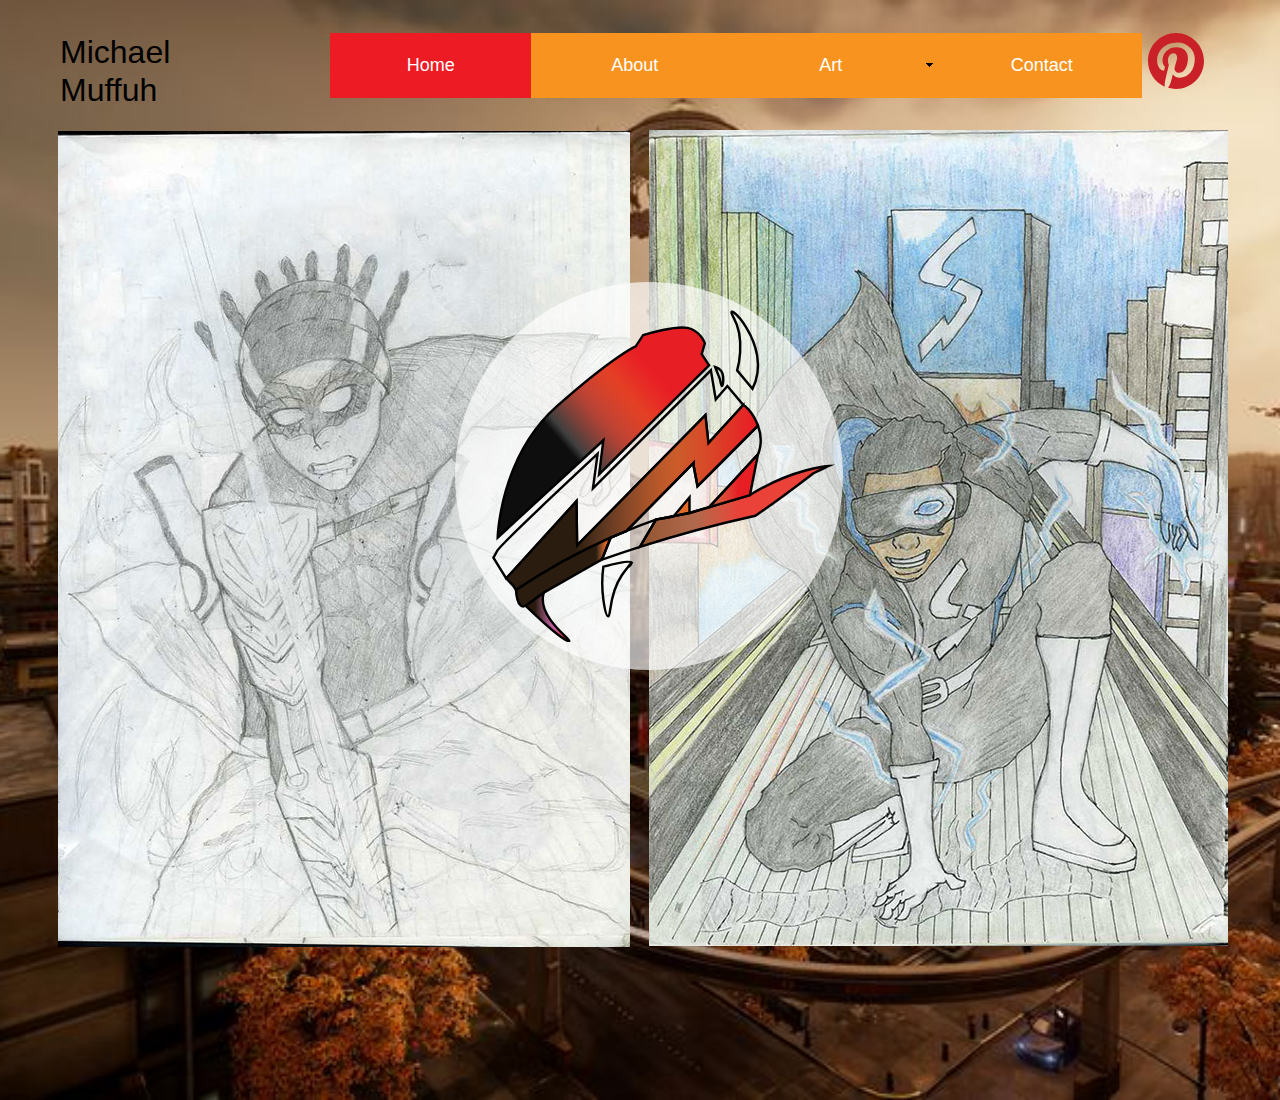
<file: index.html>
<!DOCTYPE html>
<html class="nojs html css_verticalspacer" lang="en-US">
 <head>

  <meta http-equiv="Content-type" content="text/html;charset=UTF-8"/>
  <meta name="generator" content="2018.0.0.379"/>
  <meta name="viewport" content="width=device-width, initial-scale=1.0"/>
  
  <script type="text/javascript">
   // Update the 'nojs'/'js' class on the html node
document.documentElement.className = document.documentElement.className.replace(/\bnojs\b/g, 'js');

// Check that all required assets are uploaded and up-to-date
if(typeof Muse == "undefined") window.Muse = {}; window.Muse.assets = {"required":["museutils.js", "museconfig.js", "jquery.musemenu.js", "jquery.musepolyfill.bgsize.js", "jquery.watch.js", "require.js", "index.css"], "outOfDate":[]};
</script>
  
  <title>Home</title>
  <!-- CSS -->
  <link rel="stylesheet" type="text/css" href="css/site_global.css?crc=444006867"/>
  <link rel="stylesheet" type="text/css" href="css/master_a-master.css?crc=76501399"/>
  <link rel="stylesheet" type="text/css" href="css/index.css?crc=158294309" id="pagesheet"/>
  <!-- Other scripts -->
  <script type="text/javascript">
   var __adobewebfontsappname__ = "muse";
</script>
  <!-- JS includes -->
  <script src="https://webfonts.creativecloud.com/acme:n4:default.js" type="text/javascript"></script>
  <!--[if lt IE 9]>
  <script src="scripts/html5shiv.js?crc=4241844378" type="text/javascript"></script>
  <![endif]-->
   </head>
 <body class="museBGSize">

  <div class="rounded-corners clearfix borderbox" id="page"><!-- column -->
   <div class="clearfix colelem" id="pu205-5"><!-- group -->
    <div class="clearfix grpelem" id="u205-5" data-muse-temp-textContainer-sizePolicy="true" data-muse-temp-textContainer-pinning="true"><!-- content -->
     <p id="u205-3"><span id="u205">Michael Muffuh</span><span id="u205-2"></span></p>
    </div>
    <nav class="MenuBar clearfix grpelem" id="menuu208"><!-- horizontal box -->
     <div class="MenuItemContainer clearfix grpelem" id="u209"><!-- vertical box -->
      <a class="nonblock nontext MenuItem MenuItemWithSubMenu MuseMenuActive borderbox clearfix colelem" id="u212" href="index.html"><!-- horizontal box --><div class="MenuItemLabel NoWrap clearfix grpelem" id="u215-4" data-muse-temp-textContainer-sizePolicy="true" data-muse-temp-textContainer-pinning="true"><!-- content --><p>Home</p></div></a>
     </div>
     <div class="MenuItemContainer clearfix grpelem" id="u216"><!-- vertical box -->
      <a class="nonblock nontext MenuItem MenuItemWithSubMenu borderbox clearfix colelem" id="u217" href="about.html"><!-- horizontal box --><div class="MenuItemLabel NoWrap clearfix grpelem" id="u220-4" data-muse-temp-textContainer-sizePolicy="true" data-muse-temp-textContainer-pinning="true"><!-- content --><p>About</p></div></a>
     </div>
     <div class="MenuItemContainer clearfix grpelem" id="u254"><!-- vertical box -->
      <a class="nonblock nontext MenuItem MenuItemWithSubMenu borderbox clearfix colelem" id="u257" href="art.html"><!-- horizontal box --><div class="MenuItemLabel NoWrap clearfix grpelem" id="u259-4" data-muse-temp-textContainer-sizePolicy="true" data-muse-temp-textContainer-pinning="true"><!-- content --><p>Art</p></div><div class="grpelem" id="u260"><!-- content --></div></a>
      <div class="SubMenu MenuLevel1 clearfix" id="u255"><!-- vertical box -->
       <ul class="SubMenuView clearfix colelem" id="u256"><!-- vertical box -->
        <li class="MenuItemContainer clearfix colelem" id="u974"><!-- horizontal box --><a class="nonblock nontext MenuItem MenuItemWithSubMenu clearfix grpelem" id="u976" href="comic-style-art.html"><!-- horizontal box --><div class="MenuItemLabel NoWrap clearfix grpelem" id="u980-4" data-muse-temp-textContainer-sizePolicy="true" data-muse-temp-textContainer-pinning="true"><!-- content --><div id="u980-3"><p>Comic style art</p></div></div></a></li>
        <li class="MenuItemContainer clearfix colelem" id="u995"><!-- horizontal box --><a class="nonblock nontext MenuItem MenuItemWithSubMenu clearfix grpelem" id="u996" href="manga-skecth.html"><!-- horizontal box --><div class="MenuItemLabel NoWrap clearfix grpelem" id="u999-4" data-muse-temp-textContainer-sizePolicy="true" data-muse-temp-textContainer-pinning="true"><!-- content --><div id="u999-3"><p>Manga skecth</p></div></div></a></li>
       </ul>
      </div>
     </div>
     <div class="MenuItemContainer clearfix grpelem" id="u275"><!-- vertical box -->
      <a class="nonblock nontext MenuItem MenuItemWithSubMenu borderbox clearfix colelem" id="u276" href="contact.html"><!-- horizontal box --><div class="MenuItemLabel NoWrap clearfix grpelem" id="u277-4" data-muse-temp-textContainer-sizePolicy="true" data-muse-temp-textContainer-pinning="true"><!-- content --><p>Contact</p></div></a>
     </div>
    </nav>
    <a class="nonblock nontext clip_frame grpelem" id="u522" href="https://www.pinterest.com/kevin20603mm/"><!-- svg --><img class="svg" id="u518" src="images/if_pinterest_317731.svg?crc=471950145" alt="" data-mu-svgfallback="images/if_pinterest_317731_poster_.png?crc=4220584823" data-heightwidthratio="1" data-image-width="56" data-image-height="56"/></a>
   </div>
   <div class="clearfix colelem" id="pu318"><!-- group -->
    <a class="nonblock nontext clip_frame grpelem" id="u318" href="manga-skecth.html"><!-- image --><img class="block" id="u318_img" src="images/vega.jpg?crc=428301645" alt="" data-heightwidthratio="1.4265734265734267" data-image-width="572" data-image-height="816"/></a>
    <a class="nonblock nontext clip_frame grpelem" id="u389" href="comic-style-art.html"><!-- image --><img class="block" id="u389_img" src="images/spark.jpg?crc=4117406999" alt="" data-heightwidthratio="1.4093264248704662" data-image-width="579" data-image-height="816"/></a>
    <div class="rgba-background rounded-corners clearfix grpelem" id="u1122"><!-- group -->
     <div class="clip_frame grpelem" id="u1084"><!-- svg -->
      <img class="svg svg_mar" id="u1082" src="images/pasted-svg-140386x135.svg?crc=3940823509" onload="this.style.height=(this.offsetWidth*333/343)+'px'" alt="" data-mu-svgfallback="images/pasted%20svg%20140386x135_poster_.png?crc=249374113" data-heightwidthratio="0.9708454810495627" data-image-width="343" data-image-height="333"/>
     </div>
    </div>
   </div>
   <div class="verticalspacer" data-offset-top="936" data-content-above-spacer="935" data-content-below-spacer="152" data-sizePolicy="fixed" data-pintopage="page_fixedLeft"></div>
  </div>
  <!-- Other scripts -->
  <script type="text/javascript">
   // Decide weather to suppress missing file error or not based on preference setting
var suppressMissingFileError = false
</script>
  <script type="text/javascript">
   window.Muse.assets.check=function(d){if(!window.Muse.assets.checked){window.Muse.assets.checked=!0;var b={},c=function(a,b){if(window.getComputedStyle){var c=window.getComputedStyle(a,null);return c&&c.getPropertyValue(b)||c&&c[b]||""}if(document.documentElement.currentStyle)return(c=a.currentStyle)&&c[b]||a.style&&a.style[b]||"";return""},a=function(a){if(a.match(/^rgb/))return a=a.replace(/\s+/g,"").match(/([\d\,]+)/gi)[0].split(","),(parseInt(a[0])<<16)+(parseInt(a[1])<<8)+parseInt(a[2]);if(a.match(/^\#/))return parseInt(a.substr(1),
16);return 0},g=function(g){for(var f=document.getElementsByTagName("link"),h=0;h<f.length;h++)if("text/css"==f[h].type){var i=(f[h].href||"").match(/\/?css\/([\w\-]+\.css)\?crc=(\d+)/);if(!i||!i[1]||!i[2])break;b[i[1]]=i[2]}f=document.createElement("div");f.className="version";f.style.cssText="display:none; width:1px; height:1px;";document.getElementsByTagName("body")[0].appendChild(f);for(h=0;h<Muse.assets.required.length;){var i=Muse.assets.required[h],l=i.match(/([\w\-\.]+)\.(\w+)$/),k=l&&l[1]?
l[1]:null,l=l&&l[2]?l[2]:null;switch(l.toLowerCase()){case "css":k=k.replace(/\W/gi,"_").replace(/^([^a-z])/gi,"_$1");f.className+=" "+k;k=a(c(f,"color"));l=a(c(f,"backgroundColor"));k!=0||l!=0?(Muse.assets.required.splice(h,1),"undefined"!=typeof b[i]&&(k!=b[i]>>>24||l!=(b[i]&16777215))&&Muse.assets.outOfDate.push(i)):h++;f.className="version";break;case "js":h++;break;default:throw Error("Unsupported file type: "+l);}}d?d().jquery!="1.8.3"&&Muse.assets.outOfDate.push("jquery-1.8.3.min.js"):Muse.assets.required.push("jquery-1.8.3.min.js");
f.parentNode.removeChild(f);if(Muse.assets.outOfDate.length||Muse.assets.required.length)f="Some files on the server may be missing or incorrect. Clear browser cache and try again. If the problem persists please contact website author.",g&&Muse.assets.outOfDate.length&&(f+="\nOut of date: "+Muse.assets.outOfDate.join(",")),g&&Muse.assets.required.length&&(f+="\nMissing: "+Muse.assets.required.join(",")),suppressMissingFileError?(f+="\nUse SuppressMissingFileError key in AppPrefs.xml to show missing file error pop up.",console.log(f)):alert(f)};location&&location.search&&location.search.match&&location.search.match(/muse_debug/gi)?
setTimeout(function(){g(!0)},5E3):g()}};
var muse_init=function(){require.config({baseUrl:""});require(["jquery","museutils","whatinput","jquery.musemenu","jquery.musepolyfill.bgsize","jquery.watch"],function(d){var $ = d;$(document).ready(function(){try{
window.Muse.assets.check($);/* body */
Muse.Utils.transformMarkupToFixBrowserProblemsPreInit();/* body */
Muse.Utils.prepHyperlinks(true);/* body */
Muse.Utils.makeButtonsVisibleAfterSettingMinWidth();/* body */
Muse.Utils.initWidget('.MenuBar', ['#bp_infinity'], function(elem) { return $(elem).museMenu(); });/* unifiedNavBar */
Muse.Utils.fullPage('#page');/* 100% height page */
Muse.Utils.showWidgetsWhenReady();/* body */
Muse.Utils.transformMarkupToFixBrowserProblems();/* body */
}catch(b){if(b&&"function"==typeof b.notify?b.notify():Muse.Assert.fail("Error calling selector function: "+b),false)throw b;}})})};

</script>
  <!-- RequireJS script -->
  <script src="scripts/require.js?crc=4157109226" type="text/javascript" async data-main="scripts/museconfig.js?crc=380897831" onload="if (requirejs) requirejs.onError = function(requireType, requireModule) { if (requireType && requireType.toString && requireType.toString().indexOf && 0 <= requireType.toString().indexOf('#scripterror')) window.Muse.assets.check(); }" onerror="window.Muse.assets.check();"></script>
   </body>
</html>
</file>
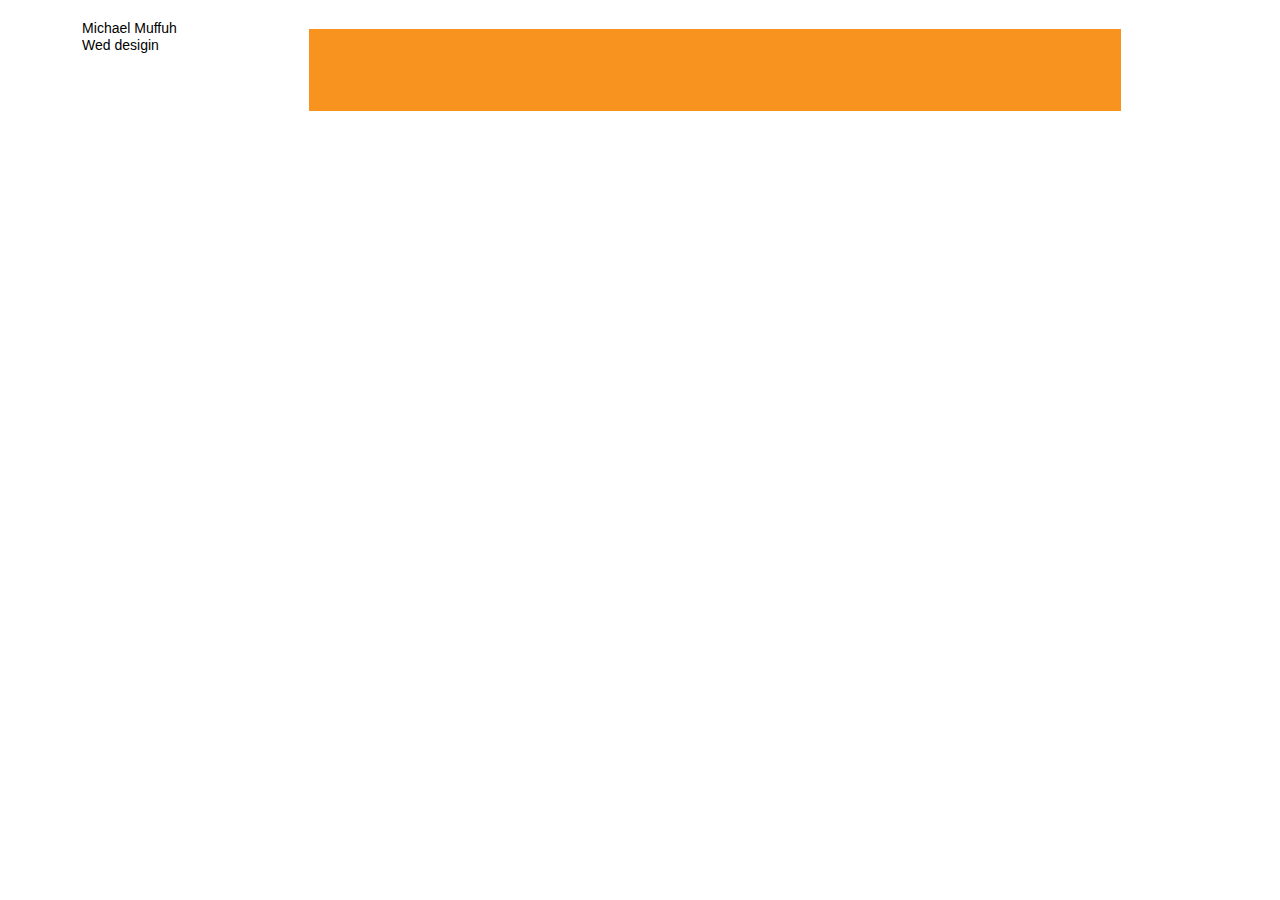
<file: about-hero.html>
<!DOCTYPE html>
<html class="nojs html css_verticalspacer" lang="en-US">
 <head>

  <meta http-equiv="Content-type" content="text/html;charset=UTF-8"/>
  <meta name="generator" content="2018.0.0.379"/>
  <meta name="viewport" content="width=device-width, initial-scale=1.0"/>
  
  <script type="text/javascript">
   // Update the 'nojs'/'js' class on the html node
document.documentElement.className = document.documentElement.className.replace(/\bnojs\b/g, 'js');

// Check that all required assets are uploaded and up-to-date
if(typeof Muse == "undefined") window.Muse = {}; window.Muse.assets = {"required":["museutils.js", "museconfig.js", "jquery.musemenu.js", "jquery.watch.js", "require.js", "about-hero.css"], "outOfDate":[]};
</script>
  
  <title>About hero</title>
  <!-- CSS -->
  <link rel="stylesheet" type="text/css" href="css/site_global.css?crc=444006867"/>
  <link rel="stylesheet" type="text/css" href="css/master_a-master.css?crc=3805272278"/>
  <link rel="stylesheet" type="text/css" href="css/about-hero.css?crc=88547539" id="pagesheet"/>
  <!-- JS includes -->
  <!--[if lt IE 9]>
  <script src="scripts/html5shiv.js?crc=4241844378" type="text/javascript"></script>
  <![endif]-->
   </head>
 <body>

  <div class="clearfix borderbox" id="page"><!-- group -->
   <div class="clearfix grpelem" id="u205-6" data-muse-temp-textContainer-sizePolicy="true" data-muse-temp-textContainer-pinning="true"><!-- content -->
    <p>Michael Muffuh</p>
    <p>Wed desigin</p>
   </div>
   <nav class="MenuBar clearfix grpelem" id="menuu208"><!-- horizontal box -->
    <div class="MenuItemContainer clearfix grpelem" id="u209"><!-- vertical box -->
     <a class="nonblock nontext MenuItem MenuItemWithSubMenu borderbox clearfix colelem" id="u212" href="index.html"><!-- horizontal box --><div class="MenuItemLabel NoWrap grpelem" id="u215"><!-- state-based BG images --><img alt="Home" src="images/blank.gif?crc=4208392903"/><div class="fluid_height_spacer"></div></div></a>
    </div>
    <div class="MenuItemContainer clearfix grpelem" id="u216"><!-- vertical box -->
     <a class="nonblock nontext MenuItem MenuItemWithSubMenu borderbox clearfix colelem" id="u217" href="about.html"><!-- horizontal box --><div class="MenuItemLabel NoWrap grpelem" id="u220"><!-- state-based BG images --><img alt="About" src="images/blank.gif?crc=4208392903"/><div class="fluid_height_spacer"></div></div></a>
    </div>
    <div class="MenuItemContainer clearfix grpelem" id="u254"><!-- vertical box -->
     <a class="nonblock nontext MenuItem MenuItemWithSubMenu borderbox clearfix colelem" id="u257" href="art.html"><!-- horizontal box --><div class="MenuItemLabel NoWrap grpelem" id="u259"><!-- state-based BG images --><img alt="Art" src="images/blank.gif?crc=4208392903"/><div class="fluid_height_spacer"></div></div></a>
    </div>
    <div class="MenuItemContainer clearfix grpelem" id="u275"><!-- vertical box -->
     <a class="nonblock nontext MenuItem MenuItemWithSubMenu borderbox clearfix colelem" id="u276" href="contact.html"><!-- horizontal box --><div class="MenuItemLabel NoWrap grpelem" id="u277"><!-- state-based BG images --><img alt="Contact" src="images/blank.gif?crc=4208392903"/><div class="fluid_height_spacer"></div></div></a>
    </div>
   </nav>
   <div class="verticalspacer" data-offset-top="0" data-content-above-spacer="94" data-content-below-spacer="702" data-sizePolicy="fixed" data-pintopage="page_fixedLeft"></div>
  </div>
  <div class="preload_images">
   <img class="preload" src="images/u215-a.png?crc=479342280" alt=""/>
   <img class="preload" src="images/u220-a.png?crc=519872913" alt=""/>
   <img class="preload" src="images/u259-a.png?crc=210813716" alt=""/>
   <img class="preload" src="images/u277-a.png?crc=3862478882" alt=""/>
  </div>
  <!-- Other scripts -->
  <script type="text/javascript">
   // Decide weather to suppress missing file error or not based on preference setting
var suppressMissingFileError = false
</script>
  <script type="text/javascript">
   window.Muse.assets.check=function(d){if(!window.Muse.assets.checked){window.Muse.assets.checked=!0;var b={},c=function(a,b){if(window.getComputedStyle){var c=window.getComputedStyle(a,null);return c&&c.getPropertyValue(b)||c&&c[b]||""}if(document.documentElement.currentStyle)return(c=a.currentStyle)&&c[b]||a.style&&a.style[b]||"";return""},a=function(a){if(a.match(/^rgb/))return a=a.replace(/\s+/g,"").match(/([\d\,]+)/gi)[0].split(","),(parseInt(a[0])<<16)+(parseInt(a[1])<<8)+parseInt(a[2]);if(a.match(/^\#/))return parseInt(a.substr(1),
16);return 0},g=function(g){for(var f=document.getElementsByTagName("link"),h=0;h<f.length;h++)if("text/css"==f[h].type){var i=(f[h].href||"").match(/\/?css\/([\w\-]+\.css)\?crc=(\d+)/);if(!i||!i[1]||!i[2])break;b[i[1]]=i[2]}f=document.createElement("div");f.className="version";f.style.cssText="display:none; width:1px; height:1px;";document.getElementsByTagName("body")[0].appendChild(f);for(h=0;h<Muse.assets.required.length;){var i=Muse.assets.required[h],l=i.match(/([\w\-\.]+)\.(\w+)$/),k=l&&l[1]?
l[1]:null,l=l&&l[2]?l[2]:null;switch(l.toLowerCase()){case "css":k=k.replace(/\W/gi,"_").replace(/^([^a-z])/gi,"_$1");f.className+=" "+k;k=a(c(f,"color"));l=a(c(f,"backgroundColor"));k!=0||l!=0?(Muse.assets.required.splice(h,1),"undefined"!=typeof b[i]&&(k!=b[i]>>>24||l!=(b[i]&16777215))&&Muse.assets.outOfDate.push(i)):h++;f.className="version";break;case "js":h++;break;default:throw Error("Unsupported file type: "+l);}}d?d().jquery!="1.8.3"&&Muse.assets.outOfDate.push("jquery-1.8.3.min.js"):Muse.assets.required.push("jquery-1.8.3.min.js");
f.parentNode.removeChild(f);if(Muse.assets.outOfDate.length||Muse.assets.required.length)f="Some files on the server may be missing or incorrect. Clear browser cache and try again. If the problem persists please contact website author.",g&&Muse.assets.outOfDate.length&&(f+="\nOut of date: "+Muse.assets.outOfDate.join(",")),g&&Muse.assets.required.length&&(f+="\nMissing: "+Muse.assets.required.join(",")),suppressMissingFileError?(f+="\nUse SuppressMissingFileError key in AppPrefs.xml to show missing file error pop up.",console.log(f)):alert(f)};location&&location.search&&location.search.match&&location.search.match(/muse_debug/gi)?
setTimeout(function(){g(!0)},5E3):g()}};
var muse_init=function(){require.config({baseUrl:""});require(["jquery","museutils","whatinput","jquery.musemenu","jquery.watch"],function(d){var $ = d;$(document).ready(function(){try{
window.Muse.assets.check($);/* body */
Muse.Utils.transformMarkupToFixBrowserProblemsPreInit();/* body */
Muse.Utils.prepHyperlinks(true);/* body */
Muse.Utils.makeButtonsVisibleAfterSettingMinWidth();/* body */
Muse.Utils.initWidget('.MenuBar', ['#bp_infinity'], function(elem) { return $(elem).museMenu(); });/* unifiedNavBar */
Muse.Utils.fullPage('#page');/* 100% height page */
Muse.Utils.showWidgetsWhenReady();/* body */
Muse.Utils.transformMarkupToFixBrowserProblems();/* body */
}catch(b){if(b&&"function"==typeof b.notify?b.notify():Muse.Assert.fail("Error calling selector function: "+b),false)throw b;}})})};

</script>
  <!-- RequireJS script -->
  <script src="scripts/require.js?crc=4157109226" type="text/javascript" async data-main="scripts/museconfig.js?crc=380897831" onload="if (requirejs) requirejs.onError = function(requireType, requireModule) { if (requireType && requireType.toString && requireType.toString().indexOf && 0 <= requireType.toString().indexOf('#scripterror')) window.Muse.assets.check(); }" onerror="window.Muse.assets.check();"></script>
   </body>
</html>
</file>
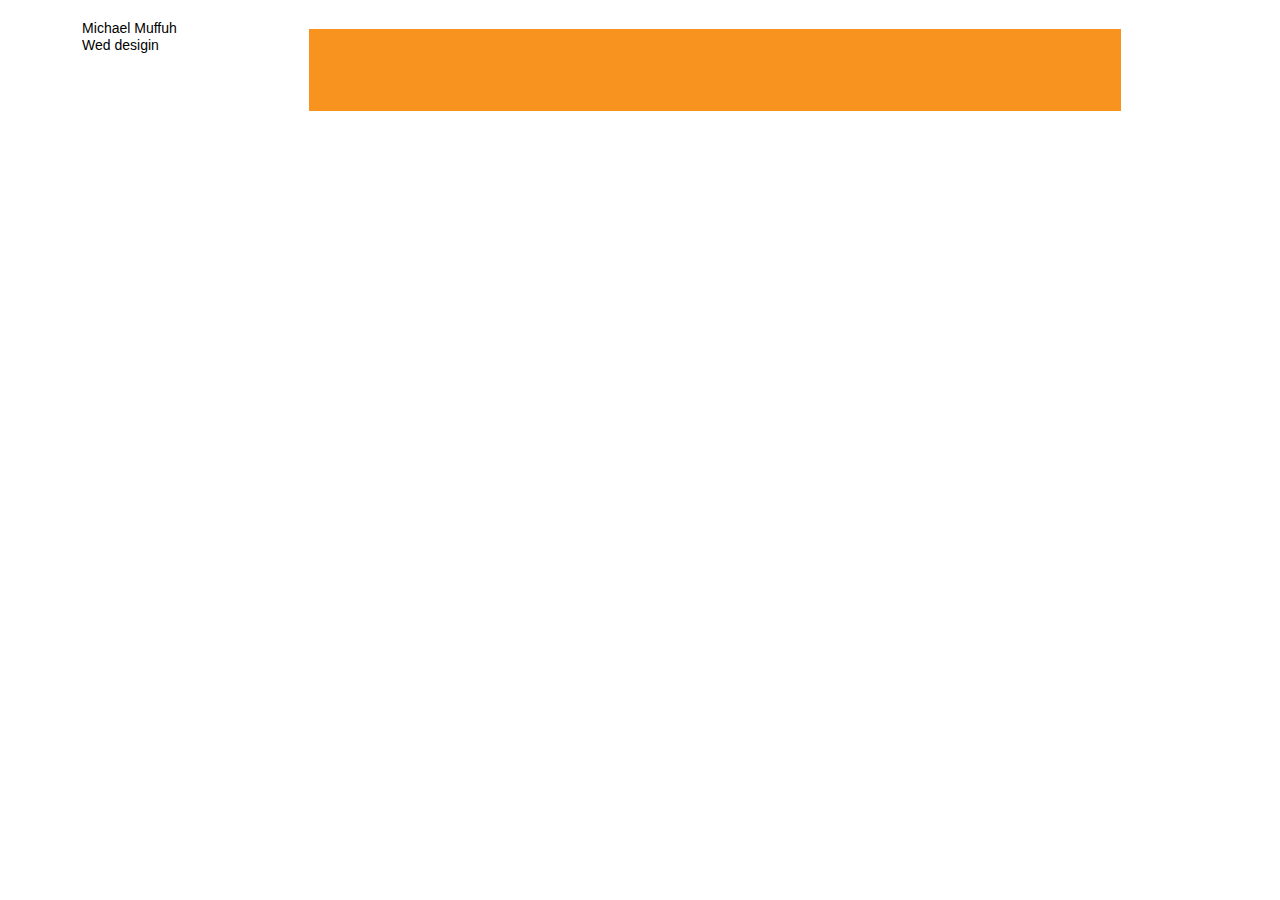
<file: about-villian.html>
<!DOCTYPE html>
<html class="nojs html css_verticalspacer" lang="en-US">
 <head>

  <meta http-equiv="Content-type" content="text/html;charset=UTF-8"/>
  <meta name="generator" content="2018.0.0.379"/>
  <meta name="viewport" content="width=device-width, initial-scale=1.0"/>
  
  <script type="text/javascript">
   // Update the 'nojs'/'js' class on the html node
document.documentElement.className = document.documentElement.className.replace(/\bnojs\b/g, 'js');

// Check that all required assets are uploaded and up-to-date
if(typeof Muse == "undefined") window.Muse = {}; window.Muse.assets = {"required":["museutils.js", "museconfig.js", "jquery.musemenu.js", "jquery.watch.js", "require.js", "about-villian.css"], "outOfDate":[]};
</script>
  
  <title>About villian</title>
  <!-- CSS -->
  <link rel="stylesheet" type="text/css" href="css/site_global.css?crc=444006867"/>
  <link rel="stylesheet" type="text/css" href="css/master_a-master.css?crc=3805272278"/>
  <link rel="stylesheet" type="text/css" href="css/about-villian.css?crc=88547539" id="pagesheet"/>
  <!-- JS includes -->
  <!--[if lt IE 9]>
  <script src="scripts/html5shiv.js?crc=4241844378" type="text/javascript"></script>
  <![endif]-->
   </head>
 <body>

  <div class="clearfix borderbox" id="page"><!-- group -->
   <div class="clearfix grpelem" id="u205-6" data-muse-temp-textContainer-sizePolicy="true" data-muse-temp-textContainer-pinning="true"><!-- content -->
    <p>Michael Muffuh</p>
    <p>Wed desigin</p>
   </div>
   <nav class="MenuBar clearfix grpelem" id="menuu208"><!-- horizontal box -->
    <div class="MenuItemContainer clearfix grpelem" id="u209"><!-- vertical box -->
     <a class="nonblock nontext MenuItem MenuItemWithSubMenu borderbox clearfix colelem" id="u212" href="index.html"><!-- horizontal box --><div class="MenuItemLabel NoWrap grpelem" id="u215"><!-- state-based BG images --><img alt="Home" src="images/blank.gif?crc=4208392903"/><div class="fluid_height_spacer"></div></div></a>
    </div>
    <div class="MenuItemContainer clearfix grpelem" id="u216"><!-- vertical box -->
     <a class="nonblock nontext MenuItem MenuItemWithSubMenu borderbox clearfix colelem" id="u217" href="about.html"><!-- horizontal box --><div class="MenuItemLabel NoWrap grpelem" id="u220"><!-- state-based BG images --><img alt="About" src="images/blank.gif?crc=4208392903"/><div class="fluid_height_spacer"></div></div></a>
    </div>
    <div class="MenuItemContainer clearfix grpelem" id="u254"><!-- vertical box -->
     <a class="nonblock nontext MenuItem MenuItemWithSubMenu borderbox clearfix colelem" id="u257" href="art.html"><!-- horizontal box --><div class="MenuItemLabel NoWrap grpelem" id="u259"><!-- state-based BG images --><img alt="Art" src="images/blank.gif?crc=4208392903"/><div class="fluid_height_spacer"></div></div></a>
    </div>
    <div class="MenuItemContainer clearfix grpelem" id="u275"><!-- vertical box -->
     <a class="nonblock nontext MenuItem MenuItemWithSubMenu borderbox clearfix colelem" id="u276" href="contact.html"><!-- horizontal box --><div class="MenuItemLabel NoWrap grpelem" id="u277"><!-- state-based BG images --><img alt="Contact" src="images/blank.gif?crc=4208392903"/><div class="fluid_height_spacer"></div></div></a>
    </div>
   </nav>
   <div class="verticalspacer" data-offset-top="0" data-content-above-spacer="94" data-content-below-spacer="702" data-sizePolicy="fixed" data-pintopage="page_fixedLeft"></div>
  </div>
  <div class="preload_images">
   <img class="preload" src="images/u215-a.png?crc=479342280" alt=""/>
   <img class="preload" src="images/u220-a.png?crc=519872913" alt=""/>
   <img class="preload" src="images/u259-a.png?crc=210813716" alt=""/>
   <img class="preload" src="images/u277-a.png?crc=3862478882" alt=""/>
  </div>
  <!-- Other scripts -->
  <script type="text/javascript">
   // Decide weather to suppress missing file error or not based on preference setting
var suppressMissingFileError = false
</script>
  <script type="text/javascript">
   window.Muse.assets.check=function(d){if(!window.Muse.assets.checked){window.Muse.assets.checked=!0;var b={},c=function(a,b){if(window.getComputedStyle){var c=window.getComputedStyle(a,null);return c&&c.getPropertyValue(b)||c&&c[b]||""}if(document.documentElement.currentStyle)return(c=a.currentStyle)&&c[b]||a.style&&a.style[b]||"";return""},a=function(a){if(a.match(/^rgb/))return a=a.replace(/\s+/g,"").match(/([\d\,]+)/gi)[0].split(","),(parseInt(a[0])<<16)+(parseInt(a[1])<<8)+parseInt(a[2]);if(a.match(/^\#/))return parseInt(a.substr(1),
16);return 0},g=function(g){for(var f=document.getElementsByTagName("link"),h=0;h<f.length;h++)if("text/css"==f[h].type){var i=(f[h].href||"").match(/\/?css\/([\w\-]+\.css)\?crc=(\d+)/);if(!i||!i[1]||!i[2])break;b[i[1]]=i[2]}f=document.createElement("div");f.className="version";f.style.cssText="display:none; width:1px; height:1px;";document.getElementsByTagName("body")[0].appendChild(f);for(h=0;h<Muse.assets.required.length;){var i=Muse.assets.required[h],l=i.match(/([\w\-\.]+)\.(\w+)$/),k=l&&l[1]?
l[1]:null,l=l&&l[2]?l[2]:null;switch(l.toLowerCase()){case "css":k=k.replace(/\W/gi,"_").replace(/^([^a-z])/gi,"_$1");f.className+=" "+k;k=a(c(f,"color"));l=a(c(f,"backgroundColor"));k!=0||l!=0?(Muse.assets.required.splice(h,1),"undefined"!=typeof b[i]&&(k!=b[i]>>>24||l!=(b[i]&16777215))&&Muse.assets.outOfDate.push(i)):h++;f.className="version";break;case "js":h++;break;default:throw Error("Unsupported file type: "+l);}}d?d().jquery!="1.8.3"&&Muse.assets.outOfDate.push("jquery-1.8.3.min.js"):Muse.assets.required.push("jquery-1.8.3.min.js");
f.parentNode.removeChild(f);if(Muse.assets.outOfDate.length||Muse.assets.required.length)f="Some files on the server may be missing or incorrect. Clear browser cache and try again. If the problem persists please contact website author.",g&&Muse.assets.outOfDate.length&&(f+="\nOut of date: "+Muse.assets.outOfDate.join(",")),g&&Muse.assets.required.length&&(f+="\nMissing: "+Muse.assets.required.join(",")),suppressMissingFileError?(f+="\nUse SuppressMissingFileError key in AppPrefs.xml to show missing file error pop up.",console.log(f)):alert(f)};location&&location.search&&location.search.match&&location.search.match(/muse_debug/gi)?
setTimeout(function(){g(!0)},5E3):g()}};
var muse_init=function(){require.config({baseUrl:""});require(["jquery","museutils","whatinput","jquery.musemenu","jquery.watch"],function(d){var $ = d;$(document).ready(function(){try{
window.Muse.assets.check($);/* body */
Muse.Utils.transformMarkupToFixBrowserProblemsPreInit();/* body */
Muse.Utils.prepHyperlinks(true);/* body */
Muse.Utils.makeButtonsVisibleAfterSettingMinWidth();/* body */
Muse.Utils.initWidget('.MenuBar', ['#bp_infinity'], function(elem) { return $(elem).museMenu(); });/* unifiedNavBar */
Muse.Utils.fullPage('#page');/* 100% height page */
Muse.Utils.showWidgetsWhenReady();/* body */
Muse.Utils.transformMarkupToFixBrowserProblems();/* body */
}catch(b){if(b&&"function"==typeof b.notify?b.notify():Muse.Assert.fail("Error calling selector function: "+b),false)throw b;}})})};

</script>
  <!-- RequireJS script -->
  <script src="scripts/require.js?crc=4157109226" type="text/javascript" async data-main="scripts/museconfig.js?crc=380897831" onload="if (requirejs) requirejs.onError = function(requireType, requireModule) { if (requireType && requireType.toString && requireType.toString().indexOf && 0 <= requireType.toString().indexOf('#scripterror')) window.Muse.assets.check(); }" onerror="window.Muse.assets.check();"></script>
   </body>
</html>
</file>
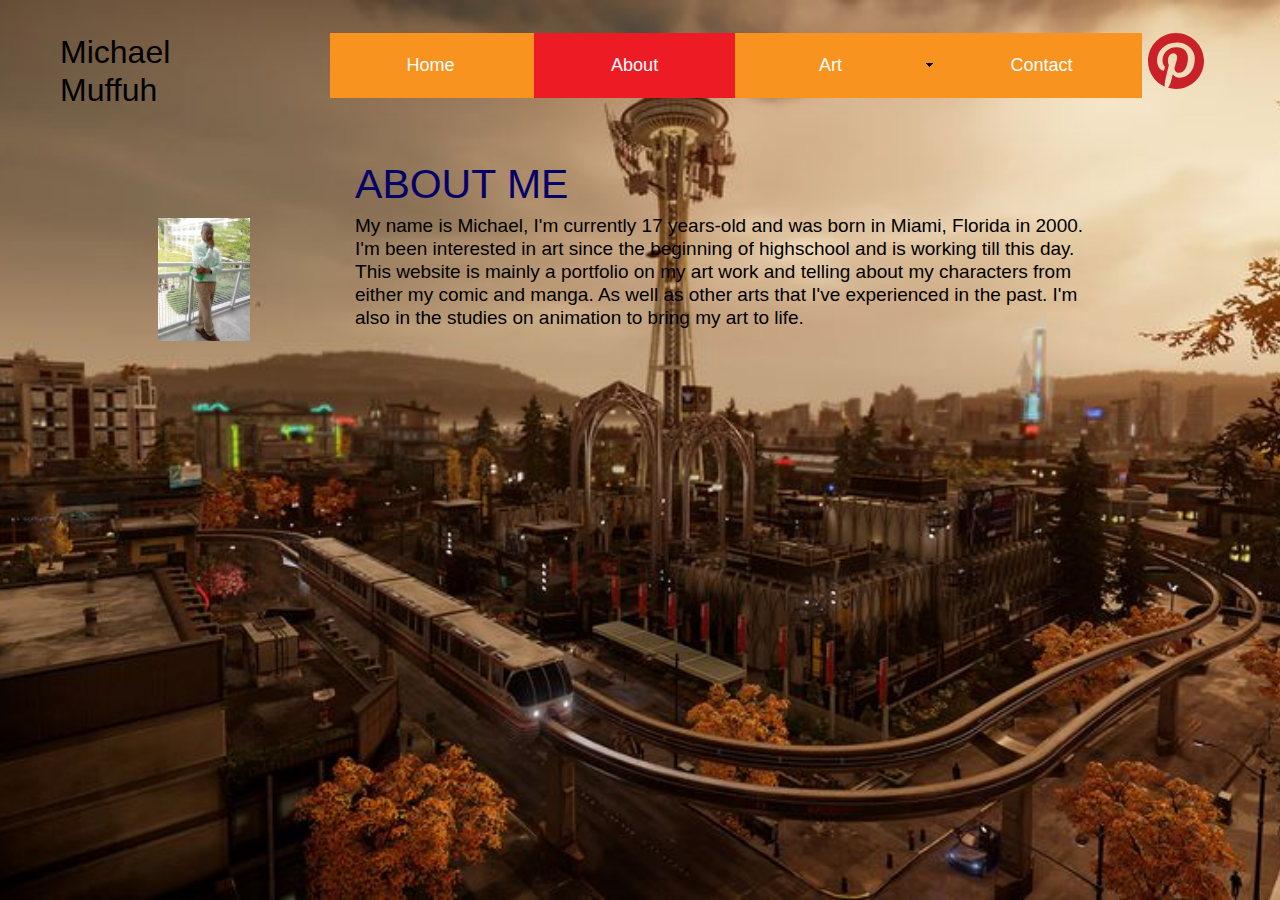
<file: about.html>
<!DOCTYPE html>
<html class="nojs html css_verticalspacer" lang="en-US">
 <head>

  <meta http-equiv="Content-type" content="text/html;charset=UTF-8"/>
  <meta name="generator" content="2018.0.0.379"/>
  <meta name="viewport" content="width=device-width, initial-scale=1.0"/>
  
  <script type="text/javascript">
   // Update the 'nojs'/'js' class on the html node
document.documentElement.className = document.documentElement.className.replace(/\bnojs\b/g, 'js');

// Check that all required assets are uploaded and up-to-date
if(typeof Muse == "undefined") window.Muse = {}; window.Muse.assets = {"required":["museutils.js", "museconfig.js", "jquery.musemenu.js", "jquery.musepolyfill.bgsize.js", "jquery.watch.js", "require.js", "about.css"], "outOfDate":[]};
</script>
  
  <title>About</title>
  <!-- CSS -->
  <link rel="stylesheet" type="text/css" href="css/site_global.css?crc=444006867"/>
  <link rel="stylesheet" type="text/css" href="css/master_a-master.css?crc=76501399"/>
  <link rel="stylesheet" type="text/css" href="css/about.css?crc=3787569530" id="pagesheet"/>
  <!-- Other scripts -->
  <script type="text/javascript">
   var __adobewebfontsappname__ = "muse";
</script>
  <!-- JS includes -->
  <script src="https://webfonts.creativecloud.com/acme:n4:default.js" type="text/javascript"></script>
  <!--[if lt IE 9]>
  <script src="scripts/html5shiv.js?crc=4241844378" type="text/javascript"></script>
  <![endif]-->
   </head>
 <body class="museBGSize">

  <div class="rounded-corners clearfix borderbox" id="page"><!-- group -->
   <div class="clearfix grpelem" id="pu205-5"><!-- column -->
    <div class="clearfix colelem" id="u205-5" data-muse-temp-textContainer-sizePolicy="true" data-muse-temp-textContainer-pinning="true"><!-- content -->
     <p id="u205-3"><span id="u205">Michael Muffuh</span><span id="u205-2"></span></p>
    </div>
    <div class="clip_frame colelem" id="u2325"><!-- image -->
     <img class="block" id="u2325_img" src="images/20180424_142520.jpg?crc=3821094670" alt="" data-heightwidthratio="1.3369565217391304" data-image-width="92" data-image-height="123"/>
    </div>
   </div>
   <div class="clearfix grpelem" id="pmenuu208"><!-- column -->
    <nav class="MenuBar clearfix colelem" id="menuu208"><!-- horizontal box -->
     <div class="MenuItemContainer clearfix grpelem" id="u209"><!-- vertical box -->
      <a class="nonblock nontext MenuItem MenuItemWithSubMenu borderbox clearfix colelem" id="u212" href="index.html"><!-- horizontal box --><div class="MenuItemLabel NoWrap clearfix grpelem" id="u215-4" data-muse-temp-textContainer-sizePolicy="true" data-muse-temp-textContainer-pinning="true"><!-- content --><p>Home</p></div></a>
     </div>
     <div class="MenuItemContainer clearfix grpelem" id="u216"><!-- vertical box -->
      <a class="nonblock nontext MenuItem MenuItemWithSubMenu MuseMenuActive borderbox clearfix colelem" id="u217" href="about.html"><!-- horizontal box --><div class="MenuItemLabel NoWrap clearfix grpelem" id="u220-4" data-muse-temp-textContainer-sizePolicy="true" data-muse-temp-textContainer-pinning="true"><!-- content --><p>About</p></div></a>
     </div>
     <div class="MenuItemContainer clearfix grpelem" id="u254"><!-- vertical box -->
      <a class="nonblock nontext MenuItem MenuItemWithSubMenu borderbox clearfix colelem" id="u257" href="art.html"><!-- horizontal box --><div class="MenuItemLabel NoWrap clearfix grpelem" id="u259-4" data-muse-temp-textContainer-sizePolicy="true" data-muse-temp-textContainer-pinning="true"><!-- content --><p>Art</p></div><div class="grpelem" id="u260"><!-- content --></div></a>
      <div class="SubMenu MenuLevel1 clearfix" id="u255"><!-- vertical box -->
       <ul class="SubMenuView clearfix colelem" id="u256"><!-- vertical box -->
        <li class="MenuItemContainer clearfix colelem" id="u974"><!-- horizontal box --><a class="nonblock nontext MenuItem MenuItemWithSubMenu clearfix grpelem" id="u976" href="comic-style-art.html"><!-- horizontal box --><div class="MenuItemLabel NoWrap clearfix grpelem" id="u980-4" data-muse-temp-textContainer-sizePolicy="true" data-muse-temp-textContainer-pinning="true"><!-- content --><div id="u980-3"><p>Comic style art</p></div></div></a></li>
        <li class="MenuItemContainer clearfix colelem" id="u995"><!-- horizontal box --><a class="nonblock nontext MenuItem MenuItemWithSubMenu clearfix grpelem" id="u996" href="manga-skecth.html"><!-- horizontal box --><div class="MenuItemLabel NoWrap clearfix grpelem" id="u999-4" data-muse-temp-textContainer-sizePolicy="true" data-muse-temp-textContainer-pinning="true"><!-- content --><div id="u999-3"><p>Manga skecth</p></div></div></a></li>
       </ul>
      </div>
     </div>
     <div class="MenuItemContainer clearfix grpelem" id="u275"><!-- vertical box -->
      <a class="nonblock nontext MenuItem MenuItemWithSubMenu borderbox clearfix colelem" id="u276" href="contact.html"><!-- horizontal box --><div class="MenuItemLabel NoWrap clearfix grpelem" id="u277-4" data-muse-temp-textContainer-sizePolicy="true" data-muse-temp-textContainer-pinning="true"><!-- content --><p>Contact</p></div></a>
     </div>
    </nav>
    <div class="clearfix colelem" id="u315-4" data-muse-temp-textContainer-sizePolicy="true" data-muse-temp-textContainer-pinning="true"><!-- content -->
     <p>ABOUT ME</p>
    </div>
    <div class="clearfix colelem" id="u529-4" data-muse-temp-textContainer-sizePolicy="true" data-muse-temp-textContainer-pinning="true"><!-- content -->
     <p>My name is Michael, I'm currently 17 years-old and was born in Miami, Florida in 2000. I'm been interested in art since the beginning of highschool and is working till this day.&nbsp;&nbsp;&nbsp; This website is mainly a portfolio on my art work and telling about my characters from either my comic and manga. As well as other arts that I've experienced in the past. I'm also in the studies on animation to bring my art to life.</p>
    </div>
   </div>
   <a class="nonblock nontext clip_frame grpelem" id="u522" href="https://www.pinterest.com/kevin20603mm/"><!-- svg --><img class="svg" id="u518" src="images/if_pinterest_317731.svg?crc=471950145" alt="" data-mu-svgfallback="images/if_pinterest_317731_poster_.png?crc=4220584823" data-heightwidthratio="1" data-image-width="56" data-image-height="56"/></a>
   <div class="verticalspacer" data-offset-top="330" data-content-above-spacer="330" data-content-below-spacer="372" data-sizePolicy="fixed" data-pintopage="page_fixedLeft"></div>
  </div>
  <!-- Other scripts -->
  <script type="text/javascript">
   // Decide weather to suppress missing file error or not based on preference setting
var suppressMissingFileError = false
</script>
  <script type="text/javascript">
   window.Muse.assets.check=function(d){if(!window.Muse.assets.checked){window.Muse.assets.checked=!0;var b={},c=function(a,b){if(window.getComputedStyle){var c=window.getComputedStyle(a,null);return c&&c.getPropertyValue(b)||c&&c[b]||""}if(document.documentElement.currentStyle)return(c=a.currentStyle)&&c[b]||a.style&&a.style[b]||"";return""},a=function(a){if(a.match(/^rgb/))return a=a.replace(/\s+/g,"").match(/([\d\,]+)/gi)[0].split(","),(parseInt(a[0])<<16)+(parseInt(a[1])<<8)+parseInt(a[2]);if(a.match(/^\#/))return parseInt(a.substr(1),
16);return 0},g=function(g){for(var f=document.getElementsByTagName("link"),h=0;h<f.length;h++)if("text/css"==f[h].type){var i=(f[h].href||"").match(/\/?css\/([\w\-]+\.css)\?crc=(\d+)/);if(!i||!i[1]||!i[2])break;b[i[1]]=i[2]}f=document.createElement("div");f.className="version";f.style.cssText="display:none; width:1px; height:1px;";document.getElementsByTagName("body")[0].appendChild(f);for(h=0;h<Muse.assets.required.length;){var i=Muse.assets.required[h],l=i.match(/([\w\-\.]+)\.(\w+)$/),k=l&&l[1]?
l[1]:null,l=l&&l[2]?l[2]:null;switch(l.toLowerCase()){case "css":k=k.replace(/\W/gi,"_").replace(/^([^a-z])/gi,"_$1");f.className+=" "+k;k=a(c(f,"color"));l=a(c(f,"backgroundColor"));k!=0||l!=0?(Muse.assets.required.splice(h,1),"undefined"!=typeof b[i]&&(k!=b[i]>>>24||l!=(b[i]&16777215))&&Muse.assets.outOfDate.push(i)):h++;f.className="version";break;case "js":h++;break;default:throw Error("Unsupported file type: "+l);}}d?d().jquery!="1.8.3"&&Muse.assets.outOfDate.push("jquery-1.8.3.min.js"):Muse.assets.required.push("jquery-1.8.3.min.js");
f.parentNode.removeChild(f);if(Muse.assets.outOfDate.length||Muse.assets.required.length)f="Some files on the server may be missing or incorrect. Clear browser cache and try again. If the problem persists please contact website author.",g&&Muse.assets.outOfDate.length&&(f+="\nOut of date: "+Muse.assets.outOfDate.join(",")),g&&Muse.assets.required.length&&(f+="\nMissing: "+Muse.assets.required.join(",")),suppressMissingFileError?(f+="\nUse SuppressMissingFileError key in AppPrefs.xml to show missing file error pop up.",console.log(f)):alert(f)};location&&location.search&&location.search.match&&location.search.match(/muse_debug/gi)?
setTimeout(function(){g(!0)},5E3):g()}};
var muse_init=function(){require.config({baseUrl:""});require(["jquery","museutils","whatinput","jquery.musemenu","jquery.musepolyfill.bgsize","jquery.watch"],function(d){var $ = d;$(document).ready(function(){try{
window.Muse.assets.check($);/* body */
Muse.Utils.transformMarkupToFixBrowserProblemsPreInit();/* body */
Muse.Utils.prepHyperlinks(true);/* body */
Muse.Utils.makeButtonsVisibleAfterSettingMinWidth();/* body */
Muse.Utils.initWidget('.MenuBar', ['#bp_infinity'], function(elem) { return $(elem).museMenu(); });/* unifiedNavBar */
Muse.Utils.fullPage('#page');/* 100% height page */
Muse.Utils.showWidgetsWhenReady();/* body */
Muse.Utils.transformMarkupToFixBrowserProblems();/* body */
}catch(b){if(b&&"function"==typeof b.notify?b.notify():Muse.Assert.fail("Error calling selector function: "+b),false)throw b;}})})};

</script>
  <!-- RequireJS script -->
  <script src="scripts/require.js?crc=4157109226" type="text/javascript" async data-main="scripts/museconfig.js?crc=380897831" onload="if (requirejs) requirejs.onError = function(requireType, requireModule) { if (requireType && requireType.toString && requireType.toString().indexOf && 0 <= requireType.toString().indexOf('#scripterror')) window.Muse.assets.check(); }" onerror="window.Muse.assets.check();"></script>
   </body>
</html>
</file>
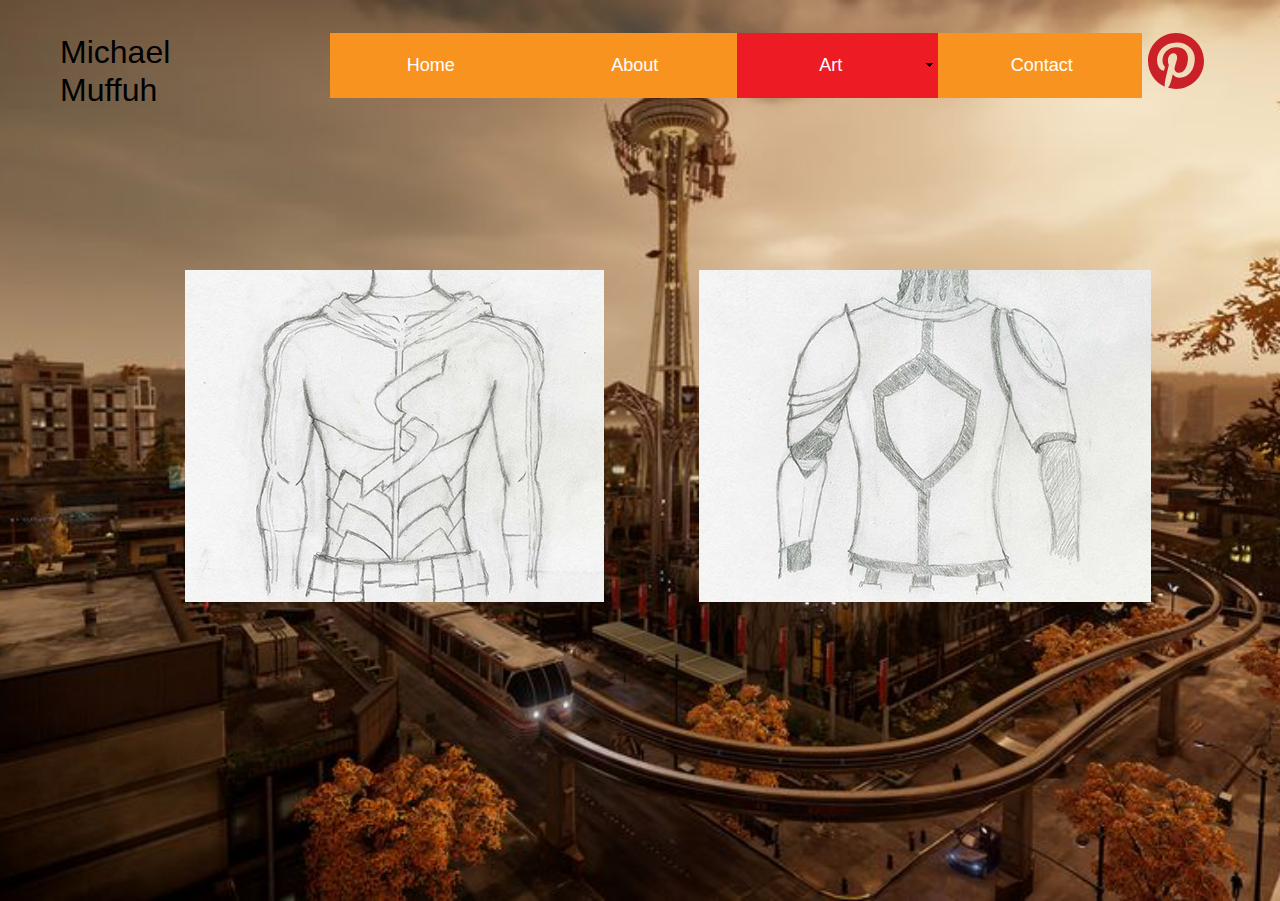
<file: art.html>
<!DOCTYPE html>
<html class="nojs html css_verticalspacer" lang="en-US">
 <head>

  <meta http-equiv="Content-type" content="text/html;charset=UTF-8"/>
  <meta name="generator" content="2018.0.0.379"/>
  <meta name="viewport" content="width=device-width, initial-scale=1.0"/>
  
  <script type="text/javascript">
   // Update the 'nojs'/'js' class on the html node
document.documentElement.className = document.documentElement.className.replace(/\bnojs\b/g, 'js');

// Check that all required assets are uploaded and up-to-date
if(typeof Muse == "undefined") window.Muse = {}; window.Muse.assets = {"required":["museutils.js", "museconfig.js", "jquery.musemenu.js", "jquery.musepolyfill.bgsize.js", "jquery.watch.js", "require.js", "art.css"], "outOfDate":[]};
</script>
  
  <title>Art</title>
  <!-- CSS -->
  <link rel="stylesheet" type="text/css" href="css/site_global.css?crc=444006867"/>
  <link rel="stylesheet" type="text/css" href="css/master_a-master.css?crc=76501399"/>
  <link rel="stylesheet" type="text/css" href="css/art.css?crc=64519480" id="pagesheet"/>
  <!-- Other scripts -->
  <script type="text/javascript">
   var __adobewebfontsappname__ = "muse";
</script>
  <!-- JS includes -->
  <script src="https://webfonts.creativecloud.com/acme:n4:default.js" type="text/javascript"></script>
  <!--[if lt IE 9]>
  <script src="scripts/html5shiv.js?crc=4241844378" type="text/javascript"></script>
  <![endif]-->
   </head>
 <body class="museBGSize">

  <div class="rounded-corners clearfix borderbox" id="page"><!-- column -->
   <div class="clearfix colelem" id="pu205-5"><!-- group -->
    <div class="clearfix grpelem" id="u205-5" data-muse-temp-textContainer-sizePolicy="true" data-muse-temp-textContainer-pinning="true"><!-- content -->
     <p id="u205-3"><span id="u205">Michael Muffuh</span><span id="u205-2"></span></p>
    </div>
    <nav class="MenuBar clearfix grpelem" id="menuu208"><!-- horizontal box -->
     <div class="MenuItemContainer clearfix grpelem" id="u209"><!-- vertical box -->
      <a class="nonblock nontext MenuItem MenuItemWithSubMenu borderbox clearfix colelem" id="u212" href="index.html"><!-- horizontal box --><div class="MenuItemLabel NoWrap clearfix grpelem" id="u215-4" data-muse-temp-textContainer-sizePolicy="true" data-muse-temp-textContainer-pinning="true"><!-- content --><p>Home</p></div></a>
     </div>
     <div class="MenuItemContainer clearfix grpelem" id="u216"><!-- vertical box -->
      <a class="nonblock nontext MenuItem MenuItemWithSubMenu borderbox clearfix colelem" id="u217" href="about.html"><!-- horizontal box --><div class="MenuItemLabel NoWrap clearfix grpelem" id="u220-4" data-muse-temp-textContainer-sizePolicy="true" data-muse-temp-textContainer-pinning="true"><!-- content --><p>About</p></div></a>
     </div>
     <div class="MenuItemContainer clearfix grpelem" id="u254"><!-- vertical box -->
      <a class="nonblock nontext MenuItem MenuItemWithSubMenu MuseMenuActive borderbox clearfix colelem" id="u257" href="art.html"><!-- horizontal box --><div class="MenuItemLabel NoWrap clearfix grpelem" id="u259-4" data-muse-temp-textContainer-sizePolicy="true" data-muse-temp-textContainer-pinning="true"><!-- content --><p>Art</p></div><div class="grpelem" id="u260"><!-- content --></div></a>
      <div class="SubMenu MenuLevel1 clearfix" id="u255"><!-- vertical box -->
       <ul class="SubMenuView clearfix colelem" id="u256"><!-- vertical box -->
        <li class="MenuItemContainer clearfix colelem" id="u974"><!-- horizontal box --><a class="nonblock nontext MenuItem MenuItemWithSubMenu clearfix grpelem" id="u976" href="comic-style-art.html"><!-- horizontal box --><div class="MenuItemLabel NoWrap clearfix grpelem" id="u980-4" data-muse-temp-textContainer-sizePolicy="true" data-muse-temp-textContainer-pinning="true"><!-- content --><div id="u980-3"><p>Comic style art</p></div></div></a></li>
        <li class="MenuItemContainer clearfix colelem" id="u995"><!-- horizontal box --><a class="nonblock nontext MenuItem MenuItemWithSubMenu clearfix grpelem" id="u996" href="manga-skecth.html"><!-- horizontal box --><div class="MenuItemLabel NoWrap clearfix grpelem" id="u999-4" data-muse-temp-textContainer-sizePolicy="true" data-muse-temp-textContainer-pinning="true"><!-- content --><div id="u999-3"><p>Manga skecth</p></div></div></a></li>
       </ul>
      </div>
     </div>
     <div class="MenuItemContainer clearfix grpelem" id="u275"><!-- vertical box -->
      <a class="nonblock nontext MenuItem MenuItemWithSubMenu borderbox clearfix colelem" id="u276" href="contact.html"><!-- horizontal box --><div class="MenuItemLabel NoWrap clearfix grpelem" id="u277-4" data-muse-temp-textContainer-sizePolicy="true" data-muse-temp-textContainer-pinning="true"><!-- content --><p>Contact</p></div></a>
     </div>
    </nav>
    <a class="nonblock nontext clip_frame grpelem" id="u522" href="https://www.pinterest.com/kevin20603mm/"><!-- svg --><img class="svg" id="u518" src="images/if_pinterest_317731.svg?crc=471950145" alt="" data-mu-svgfallback="images/if_pinterest_317731_poster_.png?crc=4220584823" data-heightwidthratio="1" data-image-width="56" data-image-height="56"/></a>
   </div>
   <div class="clearfix colelem" id="pu1737"><!-- group -->
    <a class="nonblock nontext clip_frame grpelem" id="u1737" href="comic-style-art.html"><!-- image --><img class="block" id="u1737_img" src="images/comic%20hero%20link.jpg?crc=4255614608" alt="" data-heightwidthratio="0.7923627684964201" data-image-width="419" data-image-height="332"/></a>
    <a class="nonblock nontext clip_frame grpelem" id="u2250" href="manga-skecth.html"><!-- image --><img class="block" id="u2250_img" src="images/manga%20knight%20link.jpg?crc=31240547" alt="" data-heightwidthratio="0.7345132743362832" data-image-width="452" data-image-height="332"/></a>
   </div>
   <div class="verticalspacer" data-offset-top="592" data-content-above-spacer="591" data-content-below-spacer="152" data-sizePolicy="fixed" data-pintopage="page_fixedLeft"></div>
  </div>
  <!-- Other scripts -->
  <script type="text/javascript">
   // Decide weather to suppress missing file error or not based on preference setting
var suppressMissingFileError = false
</script>
  <script type="text/javascript">
   window.Muse.assets.check=function(d){if(!window.Muse.assets.checked){window.Muse.assets.checked=!0;var b={},c=function(a,b){if(window.getComputedStyle){var c=window.getComputedStyle(a,null);return c&&c.getPropertyValue(b)||c&&c[b]||""}if(document.documentElement.currentStyle)return(c=a.currentStyle)&&c[b]||a.style&&a.style[b]||"";return""},a=function(a){if(a.match(/^rgb/))return a=a.replace(/\s+/g,"").match(/([\d\,]+)/gi)[0].split(","),(parseInt(a[0])<<16)+(parseInt(a[1])<<8)+parseInt(a[2]);if(a.match(/^\#/))return parseInt(a.substr(1),
16);return 0},g=function(g){for(var f=document.getElementsByTagName("link"),h=0;h<f.length;h++)if("text/css"==f[h].type){var i=(f[h].href||"").match(/\/?css\/([\w\-]+\.css)\?crc=(\d+)/);if(!i||!i[1]||!i[2])break;b[i[1]]=i[2]}f=document.createElement("div");f.className="version";f.style.cssText="display:none; width:1px; height:1px;";document.getElementsByTagName("body")[0].appendChild(f);for(h=0;h<Muse.assets.required.length;){var i=Muse.assets.required[h],l=i.match(/([\w\-\.]+)\.(\w+)$/),k=l&&l[1]?
l[1]:null,l=l&&l[2]?l[2]:null;switch(l.toLowerCase()){case "css":k=k.replace(/\W/gi,"_").replace(/^([^a-z])/gi,"_$1");f.className+=" "+k;k=a(c(f,"color"));l=a(c(f,"backgroundColor"));k!=0||l!=0?(Muse.assets.required.splice(h,1),"undefined"!=typeof b[i]&&(k!=b[i]>>>24||l!=(b[i]&16777215))&&Muse.assets.outOfDate.push(i)):h++;f.className="version";break;case "js":h++;break;default:throw Error("Unsupported file type: "+l);}}d?d().jquery!="1.8.3"&&Muse.assets.outOfDate.push("jquery-1.8.3.min.js"):Muse.assets.required.push("jquery-1.8.3.min.js");
f.parentNode.removeChild(f);if(Muse.assets.outOfDate.length||Muse.assets.required.length)f="Some files on the server may be missing or incorrect. Clear browser cache and try again. If the problem persists please contact website author.",g&&Muse.assets.outOfDate.length&&(f+="\nOut of date: "+Muse.assets.outOfDate.join(",")),g&&Muse.assets.required.length&&(f+="\nMissing: "+Muse.assets.required.join(",")),suppressMissingFileError?(f+="\nUse SuppressMissingFileError key in AppPrefs.xml to show missing file error pop up.",console.log(f)):alert(f)};location&&location.search&&location.search.match&&location.search.match(/muse_debug/gi)?
setTimeout(function(){g(!0)},5E3):g()}};
var muse_init=function(){require.config({baseUrl:""});require(["jquery","museutils","whatinput","jquery.musemenu","jquery.musepolyfill.bgsize","jquery.watch"],function(d){var $ = d;$(document).ready(function(){try{
window.Muse.assets.check($);/* body */
Muse.Utils.transformMarkupToFixBrowserProblemsPreInit();/* body */
Muse.Utils.prepHyperlinks(true);/* body */
Muse.Utils.makeButtonsVisibleAfterSettingMinWidth();/* body */
Muse.Utils.initWidget('.MenuBar', ['#bp_infinity'], function(elem) { return $(elem).museMenu(); });/* unifiedNavBar */
Muse.Utils.fullPage('#page');/* 100% height page */
Muse.Utils.showWidgetsWhenReady();/* body */
Muse.Utils.transformMarkupToFixBrowserProblems();/* body */
}catch(b){if(b&&"function"==typeof b.notify?b.notify():Muse.Assert.fail("Error calling selector function: "+b),false)throw b;}})})};

</script>
  <!-- RequireJS script -->
  <script src="scripts/require.js?crc=4157109226" type="text/javascript" async data-main="scripts/museconfig.js?crc=380897831" onload="if (requirejs) requirejs.onError = function(requireType, requireModule) { if (requireType && requireType.toString && requireType.toString().indexOf && 0 <= requireType.toString().indexOf('#scripterror')) window.Muse.assets.check(); }" onerror="window.Muse.assets.check();"></script>
   </body>
</html>
</file>
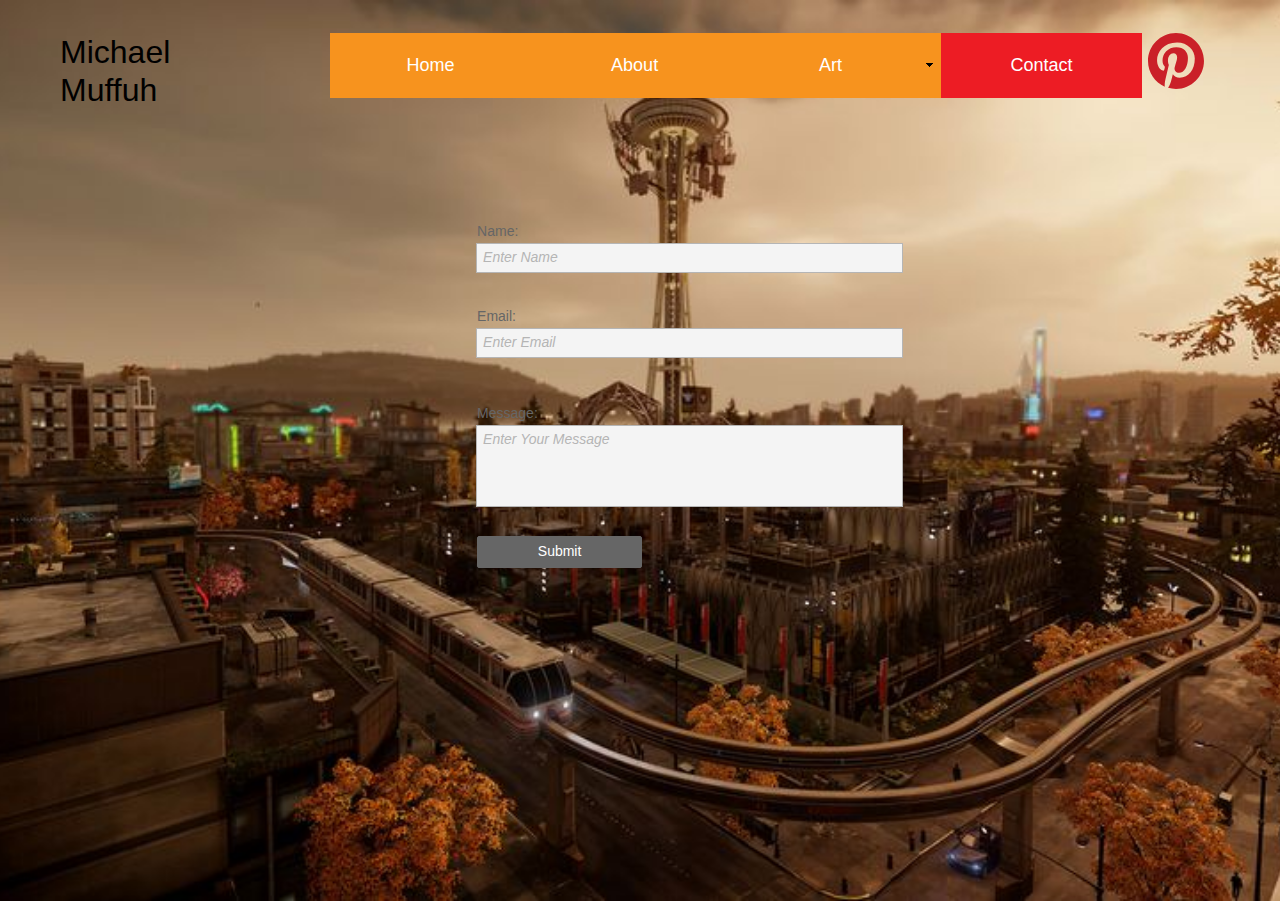
<file: contact.html>
<!DOCTYPE html>
<html class="nojs html css_verticalspacer" lang="en-US">
 <head>

  <meta http-equiv="Content-type" content="text/html;charset=UTF-8"/>
  <meta name="generator" content="2018.0.0.379"/>
  <meta name="viewport" content="width=device-width, initial-scale=1.0"/>
  
  <script type="text/javascript">
   // Update the 'nojs'/'js' class on the html node
document.documentElement.className = document.documentElement.className.replace(/\bnojs\b/g, 'js');

// Check that all required assets are uploaded and up-to-date
if(typeof Muse == "undefined") window.Muse = {}; window.Muse.assets = {"required":["museutils.js", "museconfig.js", "jquery.musemenu.js", "jquery.musepolyfill.bgsize.js", "jquery.watch.js", "require.js", "webpro.js", "contact.css"], "outOfDate":[]};
</script>
  
  <title>Contact</title>
  <!-- CSS -->
  <link rel="stylesheet" type="text/css" href="css/site_global.css?crc=444006867"/>
  <link rel="stylesheet" type="text/css" href="css/master_a-master.css?crc=76501399"/>
  <link rel="stylesheet" type="text/css" href="css/contact.css?crc=215615383" id="pagesheet"/>
  <!-- Other scripts -->
  <script type="text/javascript">
   var __adobewebfontsappname__ = "muse";
</script>
  <!-- JS includes -->
  <script src="https://webfonts.creativecloud.com/acme:n4:default.js" type="text/javascript"></script>
  <!--[if lt IE 9]>
  <script src="scripts/html5shiv.js?crc=4241844378" type="text/javascript"></script>
  <![endif]-->
   </head>
 <body class="museBGSize">

  <div class="rounded-corners clearfix borderbox" id="page"><!-- group -->
   <div class="clearfix grpelem" id="u205-5" data-muse-temp-textContainer-sizePolicy="true" data-muse-temp-textContainer-pinning="true"><!-- content -->
    <p id="u205-3"><span id="u205">Michael Muffuh</span><span id="u205-2"></span></p>
   </div>
   <div class="clearfix grpelem" id="pmenuu208"><!-- column -->
    <nav class="MenuBar clearfix colelem" id="menuu208"><!-- horizontal box -->
     <div class="MenuItemContainer clearfix grpelem" id="u209"><!-- vertical box -->
      <a class="nonblock nontext MenuItem MenuItemWithSubMenu borderbox clearfix colelem" id="u212" href="index.html"><!-- horizontal box --><div class="MenuItemLabel NoWrap clearfix grpelem" id="u215-4" data-muse-temp-textContainer-sizePolicy="true" data-muse-temp-textContainer-pinning="true"><!-- content --><p>Home</p></div></a>
     </div>
     <div class="MenuItemContainer clearfix grpelem" id="u216"><!-- vertical box -->
      <a class="nonblock nontext MenuItem MenuItemWithSubMenu borderbox clearfix colelem" id="u217" href="about.html"><!-- horizontal box --><div class="MenuItemLabel NoWrap clearfix grpelem" id="u220-4" data-muse-temp-textContainer-sizePolicy="true" data-muse-temp-textContainer-pinning="true"><!-- content --><p>About</p></div></a>
     </div>
     <div class="MenuItemContainer clearfix grpelem" id="u254"><!-- vertical box -->
      <a class="nonblock nontext MenuItem MenuItemWithSubMenu borderbox clearfix colelem" id="u257" href="art.html"><!-- horizontal box --><div class="MenuItemLabel NoWrap clearfix grpelem" id="u259-4" data-muse-temp-textContainer-sizePolicy="true" data-muse-temp-textContainer-pinning="true"><!-- content --><p>Art</p></div><div class="grpelem" id="u260"><!-- content --></div></a>
      <div class="SubMenu MenuLevel1 clearfix" id="u255"><!-- vertical box -->
       <ul class="SubMenuView clearfix colelem" id="u256"><!-- vertical box -->
        <li class="MenuItemContainer clearfix colelem" id="u974"><!-- horizontal box --><a class="nonblock nontext MenuItem MenuItemWithSubMenu clearfix grpelem" id="u976" href="comic-style-art.html"><!-- horizontal box --><div class="MenuItemLabel NoWrap clearfix grpelem" id="u980-4" data-muse-temp-textContainer-sizePolicy="true" data-muse-temp-textContainer-pinning="true"><!-- content --><div id="u980-3"><p>Comic style art</p></div></div></a></li>
        <li class="MenuItemContainer clearfix colelem" id="u995"><!-- horizontal box --><a class="nonblock nontext MenuItem MenuItemWithSubMenu clearfix grpelem" id="u996" href="manga-skecth.html"><!-- horizontal box --><div class="MenuItemLabel NoWrap clearfix grpelem" id="u999-4" data-muse-temp-textContainer-sizePolicy="true" data-muse-temp-textContainer-pinning="true"><!-- content --><div id="u999-3"><p>Manga skecth</p></div></div></a></li>
       </ul>
      </div>
     </div>
     <div class="MenuItemContainer clearfix grpelem" id="u275"><!-- vertical box -->
      <a class="nonblock nontext MenuItem MenuItemWithSubMenu MuseMenuActive borderbox clearfix colelem" id="u276" href="contact.html"><!-- horizontal box --><div class="MenuItemLabel NoWrap clearfix grpelem" id="u277-4" data-muse-temp-textContainer-sizePolicy="true" data-muse-temp-textContainer-pinning="true"><!-- content --><p>Contact</p></div></a>
     </div>
    </nav>
    <form class="form-grp clearfix colelem" id="widgetu533" method="post" enctype="multipart/form-data" action="scripts/form-u533.php"><!-- none box -->
     <div class="position_content" id="widgetu533_position_content">
      <div class="fld-grp clearfix colelem" id="widgetu534" data-required="true"><!-- none box -->
       <label class="fld-label actAsDiv clearfix colelem" id="u536-4" data-muse-temp-textContainer-sizePolicy="true" data-muse-temp-textContainer-pinning="true" for="widgetu534_input"><!-- content --><span class="actAsPara">Name:</span></label>
       <span class="fld-input NoWrap actAsDiv clearfix colelem" id="u537-4" data-muse-temp-textContainer-sizePolicy="true" data-muse-temp-textContainer-pinning="true"><!-- content --><div id="u537-3"><input class="wrapped-input" type="text" spellcheck="false" id="widgetu534_input" name="custom_U534" tabindex="1"/><label class="wrapped-input fld-prompt" id="widgetu534_prompt" for="widgetu534_input"><span class="actAsPara">Enter Name</span></label></div></span>
      </div>
      <div class="fld-grp clearfix colelem" id="widgetu538" data-required="true" data-type="email"><!-- none box -->
       <label class="fld-label actAsDiv clearfix colelem" id="u541-4" data-muse-temp-textContainer-sizePolicy="true" data-muse-temp-textContainer-pinning="true" for="widgetu538_input"><!-- content --><span class="actAsPara">Email:</span></label>
       <span class="fld-input NoWrap actAsDiv clearfix colelem" id="u539-4" data-muse-temp-textContainer-sizePolicy="true" data-muse-temp-textContainer-pinning="true"><!-- content --><div id="u539-3"><input class="wrapped-input" type="email" spellcheck="false" id="widgetu538_input" name="Email" tabindex="2"/><label class="wrapped-input fld-prompt" id="widgetu538_prompt" for="widgetu538_input"><span class="actAsPara">Enter Email</span></label></div></span>
      </div>
      <div class="fld-grp clearfix colelem" id="widgetu544" data-required="false"><!-- none box -->
       <label class="fld-label actAsDiv clearfix colelem" id="u545-4" data-muse-temp-textContainer-sizePolicy="true" data-muse-temp-textContainer-pinning="true" for="widgetu544_input"><!-- content --><span class="actAsPara">Message:</span></label>
       <span class="fld-textarea actAsDiv clearfix colelem" id="u546-4" data-muse-temp-textContainer-sizePolicy="true" data-muse-temp-textContainer-pinning="true"><!-- content --><div id="u546-3"><textarea class="wrapped-input" id="widgetu544_input" name="custom_U544" tabindex="3"></textarea><label class="wrapped-input fld-prompt" id="widgetu544_prompt" for="widgetu544_input"><span class="actAsPara">Enter Your Message</span></label></div></span>
      </div>
      <div class="clearfix colelem" id="pu542-4"><!-- group -->
       <div class="clearfix grpelem" id="u542-4" data-muse-temp-textContainer-sizePolicy="true" data-muse-temp-textContainer-pinning="true"><!-- content -->
        <p>Submitting Form...</p>
       </div>
       <div class="clearfix grpelem" id="u548-4" data-muse-temp-textContainer-sizePolicy="true" data-muse-temp-textContainer-pinning="true"><!-- content -->
        <p>The server encountered an error.</p>
       </div>
       <div class="clearfix grpelem" id="u543-4" data-muse-temp-textContainer-sizePolicy="true" data-muse-temp-textContainer-pinning="true"><!-- content -->
        <p>Form received.</p>
       </div>
       <button class="submit-btn NoWrap rounded-corners clearfix grpelem" id="u549-4" data-muse-temp-textContainer-sizePolicy="true" data-muse-temp-textContainer-pinning="true" type="submit" value="Submit" tabindex="4"><!-- content -->
        <div style="margin-top:-12px;height:12px;">
         <p>Submit</p>
        </div>
       </button>
      </div>
     </div>
    </form>
   </div>
   <a class="nonblock nontext clip_frame grpelem" id="u522" href="https://www.pinterest.com/kevin20603mm/"><!-- svg --><img class="svg" id="u518" src="images/if_pinterest_317731.svg?crc=471950145" alt="" data-mu-svgfallback="images/if_pinterest_317731_poster_.png?crc=4220584823" data-heightwidthratio="1" data-image-width="56" data-image-height="56"/></a>
   <div class="verticalspacer" data-offset-top="567" data-content-above-spacer="566" data-content-below-spacer="152" data-sizePolicy="fixed" data-pintopage="page_fixedLeft"></div>
  </div>
  <!-- Other scripts -->
  <script type="text/javascript">
   // Decide weather to suppress missing file error or not based on preference setting
var suppressMissingFileError = false
</script>
  <script type="text/javascript">
   window.Muse.assets.check=function(d){if(!window.Muse.assets.checked){window.Muse.assets.checked=!0;var b={},c=function(a,b){if(window.getComputedStyle){var c=window.getComputedStyle(a,null);return c&&c.getPropertyValue(b)||c&&c[b]||""}if(document.documentElement.currentStyle)return(c=a.currentStyle)&&c[b]||a.style&&a.style[b]||"";return""},a=function(a){if(a.match(/^rgb/))return a=a.replace(/\s+/g,"").match(/([\d\,]+)/gi)[0].split(","),(parseInt(a[0])<<16)+(parseInt(a[1])<<8)+parseInt(a[2]);if(a.match(/^\#/))return parseInt(a.substr(1),
16);return 0},g=function(g){for(var f=document.getElementsByTagName("link"),h=0;h<f.length;h++)if("text/css"==f[h].type){var i=(f[h].href||"").match(/\/?css\/([\w\-]+\.css)\?crc=(\d+)/);if(!i||!i[1]||!i[2])break;b[i[1]]=i[2]}f=document.createElement("div");f.className="version";f.style.cssText="display:none; width:1px; height:1px;";document.getElementsByTagName("body")[0].appendChild(f);for(h=0;h<Muse.assets.required.length;){var i=Muse.assets.required[h],l=i.match(/([\w\-\.]+)\.(\w+)$/),k=l&&l[1]?
l[1]:null,l=l&&l[2]?l[2]:null;switch(l.toLowerCase()){case "css":k=k.replace(/\W/gi,"_").replace(/^([^a-z])/gi,"_$1");f.className+=" "+k;k=a(c(f,"color"));l=a(c(f,"backgroundColor"));k!=0||l!=0?(Muse.assets.required.splice(h,1),"undefined"!=typeof b[i]&&(k!=b[i]>>>24||l!=(b[i]&16777215))&&Muse.assets.outOfDate.push(i)):h++;f.className="version";break;case "js":h++;break;default:throw Error("Unsupported file type: "+l);}}d?d().jquery!="1.8.3"&&Muse.assets.outOfDate.push("jquery-1.8.3.min.js"):Muse.assets.required.push("jquery-1.8.3.min.js");
f.parentNode.removeChild(f);if(Muse.assets.outOfDate.length||Muse.assets.required.length)f="Some files on the server may be missing or incorrect. Clear browser cache and try again. If the problem persists please contact website author.",g&&Muse.assets.outOfDate.length&&(f+="\nOut of date: "+Muse.assets.outOfDate.join(",")),g&&Muse.assets.required.length&&(f+="\nMissing: "+Muse.assets.required.join(",")),suppressMissingFileError?(f+="\nUse SuppressMissingFileError key in AppPrefs.xml to show missing file error pop up.",console.log(f)):alert(f)};location&&location.search&&location.search.match&&location.search.match(/muse_debug/gi)?
setTimeout(function(){g(!0)},5E3):g()}};
var muse_init=function(){require.config({baseUrl:""});require(["jquery","museutils","whatinput","jquery.musemenu","webpro","jquery.musepolyfill.bgsize","jquery.watch"],function(d){var $ = d;$(document).ready(function(){try{
window.Muse.assets.check($);/* body */
Muse.Utils.transformMarkupToFixBrowserProblemsPreInit();/* body */
Muse.Utils.prepHyperlinks(true);/* body */
Muse.Utils.makeButtonsVisibleAfterSettingMinWidth();/* body */
Muse.Utils.initWidget('.MenuBar', ['#bp_infinity'], function(elem) { return $(elem).museMenu(); });/* unifiedNavBar */
Muse.Utils.initWidget('#widgetu533', ['#bp_infinity'], function(elem) { return new WebPro.Widget.Form(elem, {validationEvent:'submit',errorStateSensitivity:'high',fieldWrapperClass:'fld-grp',formSubmittedClass:'frm-sub-st',formErrorClass:'frm-subm-err-st',formDeliveredClass:'frm-subm-ok-st',notEmptyClass:'non-empty-st',focusClass:'focus-st',invalidClass:'fld-err-st',requiredClass:'fld-err-st',ajaxSubmit:true}); });/* #widgetu533 */
Muse.Utils.fullPage('#page');/* 100% height page */
Muse.Utils.showWidgetsWhenReady();/* body */
Muse.Utils.transformMarkupToFixBrowserProblems();/* body */
}catch(b){if(b&&"function"==typeof b.notify?b.notify():Muse.Assert.fail("Error calling selector function: "+b),false)throw b;}})})};

</script>
  <!-- RequireJS script -->
  <script src="scripts/require.js?crc=4157109226" type="text/javascript" async data-main="scripts/museconfig.js?crc=380897831" onload="if (requirejs) requirejs.onError = function(requireType, requireModule) { if (requireType && requireType.toString && requireType.toString().indexOf && 0 <= requireType.toString().indexOf('#scripterror')) window.Muse.assets.check(); }" onerror="window.Muse.assets.check();"></script>
   </body>
</html>
</file>
<file: css/site_global.css>
html{min-height:100%;min-width:100%;-ms-text-size-adjust:none;}body,div,dl,dt,dd,ul,ol,li,nav,h1,h2,h3,h4,h5,h6,pre,code,form,fieldset,legend,input,button,textarea,p,blockquote,th,td,a{margin:0px;padding:0px;border-width:0px;border-style:solid;border-color:transparent;-webkit-transform-origin:left top;-ms-transform-origin:left top;-o-transform-origin:left top;transform-origin:left top;background-repeat:no-repeat;}button.submit-btn{-moz-box-sizing:content-box;-webkit-box-sizing:content-box;box-sizing:content-box;}.transition{-webkit-transition-property:background-image,background-position,background-color,border-color,border-radius,color,font-size,font-style,font-weight,letter-spacing,line-height,text-align,box-shadow,text-shadow,opacity;transition-property:background-image,background-position,background-color,border-color,border-radius,color,font-size,font-style,font-weight,letter-spacing,line-height,text-align,box-shadow,text-shadow,opacity;}.transition *{-webkit-transition:inherit;transition:inherit;}table{border-collapse:collapse;border-spacing:0px;}fieldset,img{border:0px;border-style:solid;-webkit-transform-origin:left top;-ms-transform-origin:left top;-o-transform-origin:left top;transform-origin:left top;}address,caption,cite,code,dfn,em,strong,th,var,optgroup{font-style:inherit;font-weight:inherit;}del,ins{text-decoration:none;}li{list-style:none;}caption,th{text-align:left;}h1,h2,h3,h4,h5,h6{font-size:100%;font-weight:inherit;}input,button,textarea,select,optgroup,option{font-family:inherit;font-size:inherit;font-style:inherit;font-weight:inherit;}.form-grp input,.form-grp textarea{-webkit-appearance:none;-webkit-border-radius:0;}body{font-family:Arial, Helvetica Neue, Helvetica, sans-serif;text-align:left;font-size:14px;line-height:17px;word-wrap:break-word;text-rendering:optimizeLegibility;-moz-font-feature-settings:'liga';-ms-font-feature-settings:'liga';-webkit-font-feature-settings:'liga';font-feature-settings:'liga';}a:link{color:#0000FF;text-decoration:underline;}a:visited{color:#800080;text-decoration:underline;}a:hover{color:#0000FF;text-decoration:underline;}a:active{color:#EE0000;text-decoration:underline;}a.nontext{color:black;text-decoration:none;font-style:normal;font-weight:normal;}.normal_text{color:#000000;direction:ltr;font-family:Arial, Helvetica Neue, Helvetica, sans-serif;font-size:14px;font-style:normal;font-weight:normal;letter-spacing:0px;line-height:17px;text-align:left;text-decoration:none;text-indent:0px;text-transform:none;vertical-align:0px;padding:0px;}.list0 li:before{position:absolute;right:100%;letter-spacing:0px;text-decoration:none;font-weight:normal;font-style:normal;}.rtl-list li:before{right:auto;left:100%;}.nls-None > li:before,.nls-None .list3 > li:before,.nls-None .list6 > li:before{margin-right:6px;content:'•';}.nls-None .list1 > li:before,.nls-None .list4 > li:before,.nls-None .list7 > li:before{margin-right:6px;content:'○';}.nls-None,.nls-None .list1,.nls-None .list2,.nls-None .list3,.nls-None .list4,.nls-None .list5,.nls-None .list6,.nls-None .list7,.nls-None .list8{padding-left:34px;}.nls-None.rtl-list,.nls-None .list1.rtl-list,.nls-None .list2.rtl-list,.nls-None .list3.rtl-list,.nls-None .list4.rtl-list,.nls-None .list5.rtl-list,.nls-None .list6.rtl-list,.nls-None .list7.rtl-list,.nls-None .list8.rtl-list{padding-left:0px;padding-right:34px;}.nls-None .list2 > li:before,.nls-None .list5 > li:before,.nls-None .list8 > li:before{margin-right:6px;content:'-';}.nls-None.rtl-list > li:before,.nls-None .list1.rtl-list > li:before,.nls-None .list2.rtl-list > li:before,.nls-None .list3.rtl-list > li:before,.nls-None .list4.rtl-list > li:before,.nls-None .list5.rtl-list > li:before,.nls-None .list6.rtl-list > li:before,.nls-None .list7.rtl-list > li:before,.nls-None .list8.rtl-list > li:before{margin-right:0px;margin-left:6px;}.TabbedPanelsTab{white-space:nowrap;}.MenuBar .MenuBarView,.MenuBar .SubMenuView{display:block;list-style:none;}.MenuBar .SubMenu{display:none;position:absolute;}.NoWrap{white-space:nowrap;word-wrap:normal;}.rootelem{margin-left:auto;margin-right:auto;}.colelem{display:inline;float:left;clear:both;}.clearfix:after{content:"\0020";visibility:hidden;display:block;height:0px;clear:both;}*:first-child+html .clearfix{zoom:1;}.clip_frame{overflow:hidden;}.popup_anchor{position:relative;width:0px;height:0px;}.allow_click_through *{pointer-events:auto;}.popup_element{z-index:100000;}.svg{display:block;vertical-align:top;}span.wrap{content:'';clear:left;display:block;}span.actAsInlineDiv{display:inline-block;}.position_content,.excludeFromNormalFlow{float:left;}.preload_images{position:absolute;overflow:hidden;left:-9999px;top:-9999px;height:1px;width:1px;}.preload{height:1px;width:1px;}.animateStates{-webkit-transition:0.3s ease-in-out;-moz-transition:0.3s ease-in-out;-o-transition:0.3s ease-in-out;transition:0.3s ease-in-out;}[data-whatinput="mouse"] *:focus,[data-whatinput="touch"] *:focus,input:focus,textarea:focus{outline:none;}textarea{resize:none;overflow:auto;}.allow_click_through,.fld-prompt{pointer-events:none;}.wrapped-input{position:absolute;top:0px;left:0px;background:transparent;border:none;}.submit-btn{z-index:50000;cursor:pointer;}.anchor_item{width:22px;height:18px;}.MenuBar .SubMenuVisible,.MenuBarVertical .SubMenuVisible,.MenuBar .SubMenu .SubMenuVisible,.popup_element.Active,span.actAsPara,.actAsDiv,a.nonblock.nontext,img.block{display:block;}.widget_invisible,.js .invi,.js .mse_pre_init{visibility:hidden;}.ose_ei{visibility:hidden;z-index:0;}.no_vert_scroll{overflow-y:hidden;}.always_vert_scroll{overflow-y:scroll;}.always_horz_scroll{overflow-x:scroll;}.fullscreen{overflow:hidden;left:0px;top:0px;position:fixed;height:100%;width:100%;-moz-box-sizing:border-box;-webkit-box-sizing:border-box;-ms-box-sizing:border-box;box-sizing:border-box;}.fullwidth{position:absolute;}.borderbox{-moz-box-sizing:border-box;-webkit-box-sizing:border-box;-ms-box-sizing:border-box;box-sizing:border-box;}.scroll_wrapper{position:absolute;overflow:auto;left:0px;right:0px;top:0px;bottom:0px;padding-top:0px;padding-bottom:0px;margin-top:0px;margin-bottom:0px;}.browser_width > *{position:absolute;left:0px;right:0px;}.grpelem,.accordion_wrapper{display:inline;float:left;}.fld-checkbox input[type=checkbox],.fld-radiobutton input[type=radio]{position:absolute;overflow:hidden;clip:rect(0px, 0px, 0px, 0px);height:1px;width:1px;margin:-1px;padding:0px;border:0px;}.fld-checkbox input[type=checkbox] + label,.fld-radiobutton input[type=radio] + label{display:inline-block;background-repeat:no-repeat;cursor:pointer;float:left;width:100%;height:100%;}.pointer_cursor,.fld-recaptcha-mode,.fld-recaptcha-refresh,.fld-recaptcha-help{cursor:pointer;}p,h1,h2,h3,h4,h5,h6,ol,ul,span.actAsPara{max-height:1000000px;}.superscript{vertical-align:super;font-size:66%;line-height:0px;}.subscript{vertical-align:sub;font-size:66%;line-height:0px;}.horizontalSlideShow{-ms-touch-action:pan-y;touch-action:pan-y;}.verticalSlideShow{-ms-touch-action:pan-x;touch-action:pan-x;}.colelem100,.verticalspacer{clear:both;}.list0 li,.MenuBar .MenuItemContainer,.SlideShowContentPanel .fullscreen img,.css_verticalspacer .verticalspacer{position:relative;}.popup_element.Inactive,.js .disn,.js .an_invi,.hidden,.breakpoint{display:none;}#muse_css_mq{position:absolute;display:none;background-color:#FFFFFE;}.fluid_height_spacer{width:0.01px;}.muse_check_css{display:none;position:fixed;}@media screen and (-webkit-min-device-pixel-ratio:0){body{text-rendering:auto;}}
</file>
<file: css/master_a-master.css>
#u205-5{background-color:transparent;font-size:20px;line-height:24px;font-family:acme, sans-serif;font-weight:400;}#u205-3{line-height:0px;}#u205{font-size:32px;line-height:38px;}#u205-2{line-height:24px;}#menuu208{border-width:0px;border-color:transparent;background-color:#F7931E;}#u212{background-color:#F7931E;}#u212:hover{background-color:#F15A24;}#u215-4{border-width:0px;border-color:transparent;background-color:transparent;color:#FFFFFF;font-size:18px;text-align:center;line-height:22px;font-family:acme, sans-serif;font-weight:400;}#u217{background-color:#F7931E;}#u217:hover{background-color:#F15A24;}#u220-4{border-width:0px;border-color:transparent;background-color:transparent;color:#FFFFFF;font-size:18px;text-align:center;line-height:22px;font-family:acme, sans-serif;font-weight:400;}#u257{background-color:#F7931E;}#u257:hover{background-color:#F15A24;}#u259-4{border-width:0px;border-color:transparent;background-color:transparent;color:#FFFFFF;font-size:18px;text-align:center;line-height:22px;font-family:acme, sans-serif;font-weight:400;}#u260{opacity:1;-ms-filter:"progid:DXImageTransform.Microsoft.Alpha(Opacity=100)";filter:alpha(opacity=100);background:transparent url("../images/arrowmenudown.png?crc=262559161") no-repeat center center;}#u257:hover #u260{background-repeat:no-repeat;background-position:center center;}#u257.MuseMenuActive #u260{background-repeat:no-repeat;background-position:center center;}#u976{border-style:solid;border-width:1px;border-color:#777777;background-color:#FFFFFF;}#u976:hover{background-color:#AAAAAA;}#u209,#u216,#u254,#u255,#u256,#u974,#u980-4{background-color:transparent;}#u996{border-style:solid;border-width:1px;border-color:#777777;background-color:#FFFFFF;}#u996:hover{background-color:#AAAAAA;}#u976.MuseMenuActive,#u996.MuseMenuActive{background-color:#666666;}#u995,#u999-4{background-color:transparent;}#u980-3,#u999-3{font-size:11px;text-align:center;line-height:13px;}#u276{background-color:#F7931E;}#u276:hover{background-color:#F15A24;}#u212.MuseMenuActive,#u217.MuseMenuActive,#u257.MuseMenuActive,#u276.MuseMenuActive{background-color:#ED1C24;}#u277-4{border-width:0px;border-color:transparent;background-color:transparent;color:#FFFFFF;font-size:18px;text-align:center;line-height:22px;font-family:acme, sans-serif;font-weight:400;}#u212.MuseMenuActive #u215-4 p,#u217.MuseMenuActive #u220-4 p,#u257.MuseMenuActive #u259-4 p,#u276.MuseMenuActive #u277-4 p{font-family:Helvetica, Helvetica Neue, Arial, sans-serif;}.MenuItem{cursor:pointer;}#u275,#u522{background-color:transparent;}#u518{display:block;}
</file>
<file: css/index.css>
.version.index{color:#000009;background-color:#6F6125;}#muse_css_mq{background-color:#FFFFFF;}#page{z-index:1;min-height:564.8940188517533px;background-image:none;border-width:0px;border-color:#000000;background-color:transparent;border-radius:11px;padding-top:33px;padding-bottom:153.10598114824666px;width:100%;max-width:1200px;margin-left:auto;margin-right:auto;}#pu205-5{z-index:2;width:95.34%;margin-left:1.67%;}#u205-5{z-index:2;min-height:45px;position:relative;margin-right:-10000px;width:18.71%;}#menuu208{z-index:7;position:relative;margin-right:-10000px;width:70.98%;left:23.61%;}#u209{min-height:65px;position:relative;margin-right:-10000px;width:24.76%;}#u212{padding-bottom:43px;position:relative;width:100%;}#u212:hover{min-height:0px;width:100%;margin:0px 0px 0px 0%;}#u215-4{min-height:22px;position:relative;margin-right:-10000px;top:21px;width:100%;}#u212:hover #u215-4{padding-top:0px;padding-bottom:0px;min-height:22px;width:100%;margin:0px -10000px 0px 0%;}#u216{min-height:65px;position:relative;margin-right:-10000px;width:24.76%;left:25.13%;}#u217{padding-bottom:43px;position:relative;width:100%;}#u212.MuseMenuActive,#u217:hover{min-height:0px;width:100%;margin:0px 0px 0px 0%;}#u220-4{min-height:22px;position:relative;margin-right:-10000px;top:21px;width:100%;}#u212.MuseMenuActive #u215-4,#u217:hover #u220-4{padding-top:0px;padding-bottom:0px;min-height:22px;width:100%;margin:0px -10000px 0px 0%;}#u254{min-height:65px;position:relative;margin-right:-10000px;width:24.76%;left:50.13%;}#u257{padding-bottom:43px;position:relative;width:100%;}#u217.MuseMenuActive,#u257:hover{min-height:0px;width:100%;margin:0px 0px 0px 0%;}#u259-4{min-height:22px;position:relative;margin-right:-10000px;top:21px;width:93.04%;}#u257:hover #u259-4{padding-top:0px;padding-bottom:0px;min-height:22px;width:93.04%;margin:0px -10000px 0px 0%;}#u257.MuseMenuActive #u259-4{padding-top:0px;padding-bottom:0px;min-height:22px;width:93.04%;margin:0px -10000px 0px 0%;}#u260{z-index:26;height:14px;position:relative;margin-right:-10000px;top:25px;width:6.97%;left:93.04%;}#u257:hover #u260{height:14px;min-height:0px;width:6.97%;margin:0px -10000px 0px 0%;}#u257.MuseMenuActive #u260{height:14px;min-height:0px;width:6.97%;margin:0px -10000px 0px 0%;}#u255{top:65px;width:59.71%;}#u976{padding-bottom:4px;position:relative;margin-right:-10000px;width:98.34%;}#u976:hover{min-height:0px;width:98.34%;margin:0px -10000px 0px 0%;}#u980-4{min-height:13px;padding-top:4px;position:relative;margin-right:-10000px;top:2px;width:96.62%;left:1.7%;}#u976:hover #u980-4{padding-top:4px;padding-bottom:0px;min-height:13px;width:96.62%;margin:0px -10000px 0px 0%;}#u256,#u974,#u995{position:relative;width:100%;}#u996{padding-bottom:4px;position:relative;margin-right:-10000px;width:98.34%;}#u976.MuseMenuActive,#u996:hover{min-height:0px;width:98.34%;margin:0px -10000px 0px 0%;}#u996.MuseMenuActive{min-height:0px;width:98.34%;margin:0px -10000px 0px 0%;}#u999-4{min-height:13px;padding-top:4px;position:relative;margin-right:-10000px;top:2px;width:96.62%;left:1.7%;}#u976.MuseMenuActive #u980-4,#u996:hover #u999-4{padding-top:4px;padding-bottom:0px;min-height:13px;width:96.62%;margin:0px -10000px 0px 0%;}#u996.MuseMenuActive #u999-4{padding-top:4px;padding-bottom:0px;min-height:13px;width:96.62%;margin:0px -10000px 0px 0%;}#u980-3,#u999-3{margin-left:2px;margin-right:2px;}#u275{min-height:65px;position:relative;margin-right:-10000px;width:24.76%;left:75.25%;}#u276{padding-bottom:43px;position:relative;width:100%;}#u257.MuseMenuActive,#u276:hover{min-height:0px;width:100%;margin:0px 0px 0px 0%;}#u276.MuseMenuActive{min-height:0px;width:100%;margin:0px 0px 0px 0%;}#u277-4{min-height:22px;position:relative;margin-right:-10000px;top:21px;width:100%;}#u217.MuseMenuActive #u220-4,#u276:hover #u277-4{padding-top:0px;padding-bottom:0px;min-height:22px;width:100%;margin:0px -10000px 0px 0%;}#u276.MuseMenuActive #u277-4{padding-top:0px;padding-bottom:0px;min-height:22px;width:100%;margin:0px -10000px 0px 0%;}#u522{z-index:47;position:relative;margin-right:-10000px;width:4.9%;left:95.11%;}#u518{z-index:48;width:100%;}#pu318{z-index:49;margin-top:21px;width:97.5%;margin-left:1.5%;}#u318{z-index:49;background-color:transparent;position:relative;margin-right:-10000px;margin-top:1px;width:48.89%;}#u389{z-index:51;background-color:transparent;position:relative;margin-right:-10000px;width:49.49%;left:50.52%;}#u318_img,#u389_img{width:100%;}#u1122{z-index:53;background-color:#FFFFFF;background-color:rgba(255,255,255,0.67);border-radius:50%;padding-bottom:28px;position:relative;margin-right:-10000px;margin-top:152px;width:33.17%;left:33.94%;-pie-background:rgba(255,255,255,0.67);}#u1084{z-index:54;background-color:transparent;position:relative;margin-right:-10000px;margin-top:28px;width:88.41%;left:9.54%;}#u1082{z-index:55;display:block;margin-bottom:-0.2915451895043732%;width:100%;}.css_verticalspacer .verticalspacer{height:calc(100vh - 1087px);}.html{background:#FFFFFF url("../images/infamous_second_son-seattle_beauty_shot_386_13920349631392158287.jpg?crc=4275157795") no-repeat center center scroll;background-size:cover;}body{position:relative;min-width:320px;}
</file>
<file: css/about-hero.css>
.version.about_hero{color:#000005;background-color:#4720D3;}#page{z-index:1;min-height:551px;background-image:none;border-width:0px;border-color:#000000;background-color:transparent;padding-bottom:151px;width:100%;max-width:1200px;margin-left:auto;margin-right:auto;}#u205-6{z-index:2;min-height:40px;position:relative;margin-right:-10000px;margin-top:20px;width:17.84%;left:3.51%;}#menuu208{z-index:8;position:relative;margin-right:-10000px;margin-top:29px;width:67.67%;left:22.42%;}#u209{min-height:65px;position:relative;margin-right:-10000px;width:24.76%;}#u212{padding-bottom:51px;position:relative;width:100%;}#u212:hover{min-height:0px;width:100%;margin:0px 0px 0px 0%;}#u216{min-height:65px;position:relative;margin-right:-10000px;width:24.76%;left:25.13%;}#u217{padding-bottom:51px;position:relative;width:100%;}#u212.MuseMenuActive,#u217:hover{min-height:0px;width:100%;margin:0px 0px 0px 0%;}#u254{min-height:65px;position:relative;margin-right:-10000px;width:24.76%;left:50.13%;}#u257{padding-bottom:51px;position:relative;width:100%;}#u217.MuseMenuActive,#u257:hover{min-height:0px;width:100%;margin:0px 0px 0px 0%;}#u275{min-height:65px;position:relative;margin-right:-10000px;width:24.76%;left:75.25%;}#u276{padding-bottom:51px;position:relative;width:100%;}#u257.MuseMenuActive,#u276:hover{min-height:0px;width:100%;margin:0px 0px 0px 0%;}#u276.MuseMenuActive{min-height:0px;width:100%;margin:0px 0px 0px 0%;}#u215,#u220,#u259,#u277{position:relative;margin-right:-10000px;top:25px;width:100%;}#u215 .fluid_height_spacer,#u220 .fluid_height_spacer,#u259 .fluid_height_spacer,#u277 .fluid_height_spacer{padding-bottom:6.965174129353234%;}.css_verticalspacer .verticalspacer{height:calc(100vh - 796px);}#muse_css_mq,.html{background-color:#FFFFFF;}body{position:relative;min-width:320px;}
</file>
<file: css/about-villian.css>
.version.about_villian{color:#000005;background-color:#4720D3;}#page{z-index:1;min-height:551px;background-image:none;border-width:0px;border-color:#000000;background-color:transparent;padding-bottom:151px;width:100%;max-width:1200px;margin-left:auto;margin-right:auto;}#u205-6{z-index:2;min-height:40px;position:relative;margin-right:-10000px;margin-top:20px;width:17.84%;left:3.51%;}#menuu208{z-index:8;position:relative;margin-right:-10000px;margin-top:29px;width:67.67%;left:22.42%;}#u209{min-height:65px;position:relative;margin-right:-10000px;width:24.76%;}#u212{padding-bottom:51px;position:relative;width:100%;}#u212:hover{min-height:0px;width:100%;margin:0px 0px 0px 0%;}#u216{min-height:65px;position:relative;margin-right:-10000px;width:24.76%;left:25.13%;}#u217{padding-bottom:51px;position:relative;width:100%;}#u212.MuseMenuActive,#u217:hover{min-height:0px;width:100%;margin:0px 0px 0px 0%;}#u254{min-height:65px;position:relative;margin-right:-10000px;width:24.76%;left:50.13%;}#u257{padding-bottom:51px;position:relative;width:100%;}#u217.MuseMenuActive,#u257:hover{min-height:0px;width:100%;margin:0px 0px 0px 0%;}#u275{min-height:65px;position:relative;margin-right:-10000px;width:24.76%;left:75.25%;}#u276{padding-bottom:51px;position:relative;width:100%;}#u257.MuseMenuActive,#u276:hover{min-height:0px;width:100%;margin:0px 0px 0px 0%;}#u276.MuseMenuActive{min-height:0px;width:100%;margin:0px 0px 0px 0%;}#u215,#u220,#u259,#u277{position:relative;margin-right:-10000px;top:25px;width:100%;}#u215 .fluid_height_spacer,#u220 .fluid_height_spacer,#u259 .fluid_height_spacer,#u277 .fluid_height_spacer{padding-bottom:6.965174129353234%;}.css_verticalspacer .verticalspacer{height:calc(100vh - 796px);}#muse_css_mq,.html{background-color:#FFFFFF;}body{position:relative;min-width:320px;}
</file>
<file: css/about.css>
.version.about{color:#0000E1;background-color:#C1B97A;}#muse_css_mq{background-color:#FFFFFF;}#page{z-index:1;min-height:549px;background-image:none;border-width:0px;border-color:#000000;background-color:transparent;border-radius:2px;padding-bottom:153px;width:100%;max-width:1200px;margin-left:auto;margin-right:auto;}#pu205-5{z-index:2;margin-right:-10000px;margin-top:33px;width:17.84%;margin-left:1.67%;}#u205-5{z-index:2;min-height:45px;position:relative;width:100%;}#u2325{z-index:57;background-color:transparent;margin-top:109px;position:relative;width:43%;margin-left:45.8%;}#u2325_img{width:100%;}#pmenuu208{z-index:7;padding-bottom:1px;margin-right:-10000px;margin-top:33px;width:67.67%;margin-left:24.17%;}#menuu208{z-index:7;position:relative;width:100%;}#u209{min-height:65px;position:relative;margin-right:-10000px;width:24.76%;}#u212{padding-bottom:43px;position:relative;width:100%;}#u212:hover{min-height:0px;width:100%;margin:0px 0px 0px 0%;}#u215-4{min-height:22px;position:relative;margin-right:-10000px;top:21px;width:100%;}#u212:hover #u215-4{padding-top:0px;padding-bottom:0px;min-height:22px;width:100%;margin:0px -10000px 0px 0%;}#u216{min-height:65px;position:relative;margin-right:-10000px;width:24.76%;left:25.13%;}#u217{padding-bottom:43px;position:relative;width:100%;}#u212.MuseMenuActive,#u217:hover{min-height:0px;width:100%;margin:0px 0px 0px 0%;}#u220-4{min-height:22px;position:relative;margin-right:-10000px;top:21px;width:100%;}#u212.MuseMenuActive #u215-4,#u217:hover #u220-4{padding-top:0px;padding-bottom:0px;min-height:22px;width:100%;margin:0px -10000px 0px 0%;}#u254{min-height:65px;position:relative;margin-right:-10000px;width:24.76%;left:50.13%;}#u257{padding-bottom:43px;position:relative;width:100%;}#u217.MuseMenuActive,#u257:hover{min-height:0px;width:100%;margin:0px 0px 0px 0%;}#u259-4{min-height:22px;position:relative;margin-right:-10000px;top:21px;width:93.04%;}#u257:hover #u259-4{padding-top:0px;padding-bottom:0px;min-height:22px;width:93.04%;margin:0px -10000px 0px 0%;}#u257.MuseMenuActive #u259-4{padding-top:0px;padding-bottom:0px;min-height:22px;width:93.04%;margin:0px -10000px 0px 0%;}#u260{z-index:26;height:14px;position:relative;margin-right:-10000px;top:25px;width:6.97%;left:93.04%;}#u257:hover #u260{height:14px;min-height:0px;width:6.97%;margin:0px -10000px 0px 0%;}#u257.MuseMenuActive #u260{height:14px;min-height:0px;width:6.97%;margin:0px -10000px 0px 0%;}#u255{top:65px;width:59.71%;}#u976{padding-bottom:4px;position:relative;margin-right:-10000px;width:98.34%;}#u976:hover{min-height:0px;width:98.34%;margin:0px -10000px 0px 0%;}#u980-4{min-height:13px;padding-top:4px;position:relative;margin-right:-10000px;top:2px;width:96.62%;left:1.7%;}#u976:hover #u980-4{padding-top:4px;padding-bottom:0px;min-height:13px;width:96.62%;margin:0px -10000px 0px 0%;}#u256,#u974,#u995{position:relative;width:100%;}#u996{padding-bottom:4px;position:relative;margin-right:-10000px;width:98.34%;}#u976.MuseMenuActive,#u996:hover{min-height:0px;width:98.34%;margin:0px -10000px 0px 0%;}#u996.MuseMenuActive{min-height:0px;width:98.34%;margin:0px -10000px 0px 0%;}#u999-4{min-height:13px;padding-top:4px;position:relative;margin-right:-10000px;top:2px;width:96.62%;left:1.7%;}#u976.MuseMenuActive #u980-4,#u996:hover #u999-4{padding-top:4px;padding-bottom:0px;min-height:13px;width:96.62%;margin:0px -10000px 0px 0%;}#u996.MuseMenuActive #u999-4{padding-top:4px;padding-bottom:0px;min-height:13px;width:96.62%;margin:0px -10000px 0px 0%;}#u980-3,#u999-3{margin-left:2px;margin-right:2px;}#u275{min-height:65px;position:relative;margin-right:-10000px;width:24.76%;left:75.25%;}#u276{padding-bottom:43px;position:relative;width:100%;}#u257.MuseMenuActive,#u276:hover{min-height:0px;width:100%;margin:0px 0px 0px 0%;}#u276.MuseMenuActive{min-height:0px;width:100%;margin:0px 0px 0px 0%;}#u277-4{min-height:22px;position:relative;margin-right:-10000px;top:21px;width:100%;}#u217.MuseMenuActive #u220-4,#u276:hover #u277-4{padding-top:0px;padding-bottom:0px;min-height:22px;width:100%;margin:0px -10000px 0px 0%;}#u276.MuseMenuActive #u277-4{padding-top:0px;padding-bottom:0px;min-height:22px;width:100%;margin:0px -10000px 0px 0%;}#u315-4{z-index:49;min-height:55px;background-color:transparent;font-size:41px;line-height:49px;color:#040067;font-family:acme, sans-serif;font-weight:400;margin-top:62px;position:relative;width:42.99%;margin-left:3.08%;}#u315-4:hover{background-color:transparent;padding-top:0px;padding-bottom:0px;min-height:55px;width:42.99%;margin:62px 0px 0px 3.0788177339901477%;}#u315-4:active{background-color:#FFD397;padding-top:0px;padding-bottom:0px;min-height:55px;width:42.99%;margin:62px 0px 0px 3.0788177339901477%;}#u315-4:hover p{color:#00FFFF;visibility:inherit;}#u315-4:active p{color:#040067;visibility:inherit;font-size:49px;}#u529-4{z-index:53;min-height:114px;background-color:transparent;font-size:19px;line-height:23px;font-family:acme, sans-serif;font-weight:400;top:-1px;margin-bottom:-1px;position:relative;width:92%;margin-left:3.08%;}#u522{z-index:47;position:relative;margin-right:-10000px;margin-top:33px;width:4.67%;left:92.34%;}#u518{z-index:48;width:100%;}.css_verticalspacer .verticalspacer{height:calc(100vh - 702px);}.html{background:#FFFFFF url("../images/infamous_second_son-seattle_beauty_shot_386_13920349631392158287.jpg?crc=4275157795") no-repeat center center scroll;background-size:cover;}body{position:relative;min-width:320px;}
</file>
<file: css/art.css>
.version.art{color:#000003;background-color:#D87D38;}#muse_css_mq{background-color:#FFFFFF;}#page{z-index:1;min-height:515.9946174826224px;background-image:none;border-width:0px;border-color:#000000;background-color:transparent;border-radius:2px;padding-top:33px;padding-bottom:153.0053825173776px;width:100%;max-width:1200px;margin-left:auto;margin-right:auto;}#pu205-5{z-index:2;width:95.34%;margin-left:1.67%;}#u205-5{z-index:2;min-height:45px;position:relative;margin-right:-10000px;width:18.71%;}#menuu208{z-index:7;position:relative;margin-right:-10000px;width:70.98%;left:23.61%;}#u209{min-height:65px;position:relative;margin-right:-10000px;width:24.76%;}#u212{padding-bottom:43px;position:relative;width:100%;}#u212:hover{min-height:0px;width:100%;margin:0px 0px 0px 0%;}#u215-4{min-height:22px;position:relative;margin-right:-10000px;top:21px;width:100%;}#u212:hover #u215-4{padding-top:0px;padding-bottom:0px;min-height:22px;width:100%;margin:0px -10000px 0px 0%;}#u216{min-height:65px;position:relative;margin-right:-10000px;width:24.76%;left:25.13%;}#u217{padding-bottom:43px;position:relative;width:100%;}#u212.MuseMenuActive,#u217:hover{min-height:0px;width:100%;margin:0px 0px 0px 0%;}#u220-4{min-height:22px;position:relative;margin-right:-10000px;top:21px;width:100%;}#u212.MuseMenuActive #u215-4,#u217:hover #u220-4{padding-top:0px;padding-bottom:0px;min-height:22px;width:100%;margin:0px -10000px 0px 0%;}#u254{min-height:65px;position:relative;margin-right:-10000px;width:24.76%;left:50.13%;}#u257{padding-bottom:43px;position:relative;width:100%;}#u217.MuseMenuActive,#u257:hover{min-height:0px;width:100%;margin:0px 0px 0px 0%;}#u259-4{min-height:22px;position:relative;margin-right:-10000px;top:21px;width:93.04%;}#u257:hover #u259-4{padding-top:0px;padding-bottom:0px;min-height:22px;width:93.04%;margin:0px -10000px 0px 0%;}#u257.MuseMenuActive #u259-4{padding-top:0px;padding-bottom:0px;min-height:22px;width:93.04%;margin:0px -10000px 0px 0%;}#u260{z-index:26;height:14px;position:relative;margin-right:-10000px;top:25px;width:6.97%;left:93.04%;}#u257:hover #u260{height:14px;min-height:0px;width:6.97%;margin:0px -10000px 0px 0%;}#u257.MuseMenuActive #u260{height:14px;min-height:0px;width:6.97%;margin:0px -10000px 0px 0%;}#u255{top:65px;width:59.71%;}#u976{padding-bottom:4px;position:relative;margin-right:-10000px;width:98.34%;}#u976:hover{min-height:0px;width:98.34%;margin:0px -10000px 0px 0%;}#u980-4{min-height:13px;padding-top:4px;position:relative;margin-right:-10000px;top:2px;width:96.62%;left:1.7%;}#u976:hover #u980-4{padding-top:4px;padding-bottom:0px;min-height:13px;width:96.62%;margin:0px -10000px 0px 0%;}#u256,#u974,#u995{position:relative;width:100%;}#u996{padding-bottom:4px;position:relative;margin-right:-10000px;width:98.34%;}#u976.MuseMenuActive,#u996:hover{min-height:0px;width:98.34%;margin:0px -10000px 0px 0%;}#u996.MuseMenuActive{min-height:0px;width:98.34%;margin:0px -10000px 0px 0%;}#u999-4{min-height:13px;padding-top:4px;position:relative;margin-right:-10000px;top:2px;width:96.62%;left:1.7%;}#u976.MuseMenuActive #u980-4,#u996:hover #u999-4{padding-top:4px;padding-bottom:0px;min-height:13px;width:96.62%;margin:0px -10000px 0px 0%;}#u996.MuseMenuActive #u999-4{padding-top:4px;padding-bottom:0px;min-height:13px;width:96.62%;margin:0px -10000px 0px 0%;}#u980-3,#u999-3{margin-left:2px;margin-right:2px;}#u275{min-height:65px;position:relative;margin-right:-10000px;width:24.76%;left:75.25%;}#u276{padding-bottom:43px;position:relative;width:100%;}#u257.MuseMenuActive,#u276:hover{min-height:0px;width:100%;margin:0px 0px 0px 0%;}#u276.MuseMenuActive{min-height:0px;width:100%;margin:0px 0px 0px 0%;}#u277-4{min-height:22px;position:relative;margin-right:-10000px;top:21px;width:100%;}#u217.MuseMenuActive #u220-4,#u276:hover #u277-4{padding-top:0px;padding-bottom:0px;min-height:22px;width:100%;margin:0px -10000px 0px 0%;}#u276.MuseMenuActive #u277-4{padding-top:0px;padding-bottom:0px;min-height:22px;width:100%;margin:0px -10000px 0px 0%;}#u522{z-index:47;position:relative;margin-right:-10000px;width:4.9%;left:95.11%;}#u518{z-index:48;width:100%;}#pu1737{z-index:49;margin-top:161px;width:80.5%;margin-left:12.09%;}#u1737{z-index:49;background-color:transparent;position:relative;margin-right:-10000px;width:43.38%;}#u2250{z-index:51;background-color:transparent;position:relative;margin-right:-10000px;width:46.8%;left:53.21%;}#u1737_img,#u2250_img{width:100%;}.css_verticalspacer .verticalspacer{height:calc(100vh - 743px);}.html{background:#FFFFFF url("../images/infamous_second_son-seattle_beauty_shot_386_13920349631392158287.jpg?crc=4275157795") no-repeat center center scroll;background-size:cover;}body{position:relative;min-width:320px;}
</file>
<file: css/contact.css>
.version.contact{color:#00000C;background-color:#DA0797;}#muse_css_mq{background-color:#FFFFFF;}#page{z-index:1;min-height:549px;background-image:none;border-width:0px;border-color:#000000;background-color:transparent;border-radius:2px;padding-bottom:153px;width:100%;max-width:1200px;margin-left:auto;margin-right:auto;}#u205-5{z-index:2;min-height:45px;position:relative;margin-right:-10000px;margin-top:33px;width:17.84%;left:1.67%;}#pmenuu208{z-index:7;margin-right:-10000px;margin-top:33px;width:67.67%;margin-left:24.17%;}#menuu208{z-index:7;position:relative;width:100%;}#u209{min-height:65px;position:relative;margin-right:-10000px;width:24.76%;}#u212{padding-bottom:43px;position:relative;width:100%;}#u212:hover{min-height:0px;width:100%;margin:0px 0px 0px 0%;}#u215-4{min-height:22px;position:relative;margin-right:-10000px;top:21px;width:100%;}#u212:hover #u215-4{padding-top:0px;padding-bottom:0px;min-height:22px;width:100%;margin:0px -10000px 0px 0%;}#u216{min-height:65px;position:relative;margin-right:-10000px;width:24.76%;left:25.13%;}#u217{padding-bottom:43px;position:relative;width:100%;}#u212.MuseMenuActive,#u217:hover{min-height:0px;width:100%;margin:0px 0px 0px 0%;}#u220-4{min-height:22px;position:relative;margin-right:-10000px;top:21px;width:100%;}#u212.MuseMenuActive #u215-4,#u217:hover #u220-4{padding-top:0px;padding-bottom:0px;min-height:22px;width:100%;margin:0px -10000px 0px 0%;}#u254{min-height:65px;position:relative;margin-right:-10000px;width:24.76%;left:50.13%;}#u257{padding-bottom:43px;position:relative;width:100%;}#u217.MuseMenuActive,#u257:hover{min-height:0px;width:100%;margin:0px 0px 0px 0%;}#u259-4{min-height:22px;position:relative;margin-right:-10000px;top:21px;width:93.04%;}#u257:hover #u259-4{padding-top:0px;padding-bottom:0px;min-height:22px;width:93.04%;margin:0px -10000px 0px 0%;}#u257.MuseMenuActive #u259-4{padding-top:0px;padding-bottom:0px;min-height:22px;width:93.04%;margin:0px -10000px 0px 0%;}#u260{z-index:26;height:14px;position:relative;margin-right:-10000px;top:25px;width:6.97%;left:93.04%;}#u257:hover #u260{height:14px;min-height:0px;width:6.97%;margin:0px -10000px 0px 0%;}#u257.MuseMenuActive #u260{height:14px;min-height:0px;width:6.97%;margin:0px -10000px 0px 0%;}#u255{top:65px;width:59.71%;}#u976{padding-bottom:4px;position:relative;margin-right:-10000px;width:98.34%;}#u976:hover{min-height:0px;width:98.34%;margin:0px -10000px 0px 0%;}#u980-4{min-height:13px;padding-top:4px;position:relative;margin-right:-10000px;top:2px;width:96.62%;left:1.7%;}#u976:hover #u980-4{padding-top:4px;padding-bottom:0px;min-height:13px;width:96.62%;margin:0px -10000px 0px 0%;}#u256,#u974,#u995{position:relative;width:100%;}#u996{padding-bottom:4px;position:relative;margin-right:-10000px;width:98.34%;}#u976.MuseMenuActive,#u996:hover{min-height:0px;width:98.34%;margin:0px -10000px 0px 0%;}#u996.MuseMenuActive{min-height:0px;width:98.34%;margin:0px -10000px 0px 0%;}#u999-4{min-height:13px;padding-top:4px;position:relative;margin-right:-10000px;top:2px;width:96.62%;left:1.7%;}#u976.MuseMenuActive #u980-4,#u996:hover #u999-4{padding-top:4px;padding-bottom:0px;min-height:13px;width:96.62%;margin:0px -10000px 0px 0%;}#u996.MuseMenuActive #u999-4{padding-top:4px;padding-bottom:0px;min-height:13px;width:96.62%;margin:0px -10000px 0px 0%;}#u980-3,#u999-3{margin-left:2px;margin-right:2px;}#u275{min-height:65px;position:relative;margin-right:-10000px;width:24.76%;left:75.25%;}#u276{padding-bottom:43px;position:relative;width:100%;}#u257.MuseMenuActive,#u276:hover{min-height:0px;width:100%;margin:0px 0px 0px 0%;}#u276.MuseMenuActive{min-height:0px;width:100%;margin:0px 0px 0px 0%;}#u277-4{min-height:22px;position:relative;margin-right:-10000px;top:21px;width:100%;}#u217.MuseMenuActive #u220-4,#u276:hover #u277-4{padding-top:0px;padding-bottom:0px;min-height:22px;width:100%;margin:0px -10000px 0px 0%;}#u276.MuseMenuActive #u277-4{padding-top:0px;padding-bottom:0px;min-height:22px;width:100%;margin:0px -10000px 0px 0%;}#widgetu533{z-index:49;margin-top:126px;position:relative;width:52.34%;margin-left:18.11%;}#widgetu533_position_content{width:100%;}#widgetu534{z-index:50;border-width:0px;border-color:transparent;background-color:transparent;padding-bottom:0px;position:relative;width:100.48%;left:-0.24%;}#widgetu534.fld-err-st{background-color:transparent;border-radius:0px;min-height:0px;width:100.48%;margin:0px 0px 0px 0%;}#u536-4{z-index:51;min-height:20px;border-width:0px;border-color:transparent;background-color:transparent;text-align:left;line-height:14px;color:#666666;font-family:Helvetica, Helvetica Neue, Arial, sans-serif;position:relative;width:58.55%;margin-left:0.24%;}#u537-4{z-index:55;min-height:16px;border-style:solid;border-width:1px;border-color:#B5B5B5;background-color:#F4F4F4;top:-1px;margin-bottom:-1px;position:relative;width:99.54%;padding:6px 0px;}#widgetu534.non-empty-st #u537-4{border-color:#666666;background-color:#FFFFFF;}#widgetu534:hover #u537-4{border-color:#666666;background-color:#FFFFFF;padding-top:6px;padding-bottom:6px;min-height:16px;width:99.54%;margin:0px 0px -1px 0%;}#widgetu534.focus-st #u537-4{border-color:#666666;background-color:#FFFFFF;padding-top:6px;padding-bottom:6px;min-height:16px;width:99.54%;margin:0px 0px -1px 0%;}#widgetu534.non-empty-st #u537-4 *{color:#666666;font-style:normal;}#widgetu534:hover #u537-4 *{color:#666666;font-style:normal;}#widgetu534.focus-st #u537-4 *{color:#666666;font-style:normal;}#widgetu538{z-index:59;border-width:0px;border-color:transparent;background-color:transparent;margin-top:36px;position:relative;width:100.48%;left:-0.24%;}#widgetu538.fld-err-st{background-color:transparent;border-radius:0px;min-height:0px;width:100.48%;margin:36px 0px 0px 0%;}#u541-4{z-index:60;min-height:20px;border-width:0px;border-color:transparent;background-color:transparent;text-align:left;line-height:14px;color:#666666;font-family:Helvetica, Helvetica Neue, Arial, sans-serif;position:relative;width:58.55%;margin-left:0.24%;}#widgetu538.fld-err-st #u541-4{padding-top:0px;padding-bottom:0px;min-height:20px;width:58.55%;margin:0px 0px 0px 0.234192037470726%;}#u539-4{z-index:64;min-height:16px;border-style:solid;border-width:1px;border-color:#B5B5B5;background-color:#F4F4F4;top:-1px;margin-bottom:-1px;position:relative;width:99.54%;padding:6px 0px;}#widgetu538.non-empty-st #u539-4{border-color:#666666;background-color:#FFFFFF;}#widgetu538:hover #u539-4{border-color:#666666;background-color:#FFFFFF;padding-top:6px;padding-bottom:6px;min-height:16px;width:99.54%;margin:0px 0px -1px 0%;}#widgetu538.focus-st #u539-4{border-color:#666666;background-color:#FFFFFF;padding-top:6px;padding-bottom:6px;min-height:16px;width:99.54%;margin:0px 0px -1px 0%;}#widgetu534.fld-err-st #u537-4,#widgetu538.fld-err-st #u539-4{border-color:#D7244C;background-color:#FFFFFF;padding-top:6px;padding-bottom:6px;min-height:16px;width:99.54%;margin:0px 0px -1px 0%;}#widgetu538.non-empty-st #u539-4 *{color:#666666;font-style:normal;}#widgetu538:hover #u539-4 *{color:#666666;font-style:normal;}#widgetu538.focus-st #u539-4 *{color:#666666;font-style:normal;}#widgetu534_input,#widgetu538_input{position:absolute;color:#B5B5B5;font-family:Helvetica, Helvetica Neue, Arial, sans-serif;font-style:italic;min-height:16px;width:100%;}#widgetu534_prompt,#widgetu538_prompt{color:#B5B5B5;font-family:Helvetica, Helvetica Neue, Arial, sans-serif;font-style:italic;height:16px;overflow:hidden;position:absolute;width:100%;}#widgetu544{z-index:84;border-width:0px;border-color:transparent;background-color:transparent;margin-top:48px;position:relative;width:100.48%;left:-0.24%;}#widgetu544.fld-err-st{background-color:transparent;border-radius:0px;min-height:0px;width:100.48%;margin:48px 0px 0px 0%;}#u545-4{z-index:85;min-height:20px;border-width:0px;border-color:transparent;background-color:transparent;text-align:left;line-height:14px;color:#666666;font-family:Helvetica, Helvetica Neue, Arial, sans-serif;position:relative;width:58.55%;margin-left:0.24%;}#widgetu534.fld-err-st #u536-4,#widgetu544.fld-err-st #u545-4{border-width:0px;border-color:transparent;padding-top:0px;padding-bottom:0px;min-height:20px;width:58.55%;margin:0px 0px 0px 0.234192037470726%;}#widgetu534.fld-err-st #u536-4 p,#widgetu534.fld-err-st #u536-4 span,#widgetu538.fld-err-st #u541-4 p,#widgetu538.fld-err-st #u541-4 span,#widgetu544.fld-err-st #u545-4 p,#widgetu544.fld-err-st #u545-4 span{color:#D7244C;}#u546-4{z-index:89;min-height:68px;border-style:solid;border-width:1px;border-color:#B5B5B5;background-color:#F4F4F4;top:-1px;margin-bottom:-1px;position:relative;width:99.54%;padding:6px 0px;}#widgetu544.non-empty-st #u546-4{border-color:#666666;background-color:#FFFFFF;}#widgetu544:hover #u546-4{border-color:#666666;background-color:#FFFFFF;padding-top:6px;padding-bottom:6px;min-height:68px;width:99.54%;margin:0px 0px -1px 0%;}#widgetu544.focus-st #u546-4{border-color:#666666;background-color:#FFFFFF;padding-top:6px;padding-bottom:6px;min-height:68px;width:99.54%;margin:0px 0px -1px 0%;}#widgetu544.fld-err-st #u546-4{border-color:#D7244C;background-color:#FFFFFF;padding-top:6px;padding-bottom:6px;min-height:68px;width:99.54%;margin:0px 0px -1px 0%;}#widgetu544.non-empty-st #u546-4 *{color:#666666;font-style:normal;}#widgetu544:hover #u546-4 *{color:#666666;font-style:normal;}#widgetu544.focus-st #u546-4 *{color:#666666;font-style:normal;}#widgetu534.fld-err-st #u537-4 *,#widgetu538.fld-err-st #u539-4 *,#widgetu544.fld-err-st #u546-4 *{color:#D7244C;font-style:italic;}#u537-3,#u539-3,#u546-3{line-height:14px;color:#B5B5B5;font-family:Helvetica, Helvetica Neue, Arial, sans-serif;font-style:italic;margin-left:6px;margin-right:6px;position:relative;}#widgetu544_input{position:absolute;color:#B5B5B5;font-family:Helvetica, Helvetica Neue, Arial, sans-serif;font-style:italic;min-height:68px;width:100%;}#widgetu544_prompt{color:#B5B5B5;font-family:Helvetica, Helvetica Neue, Arial, sans-serif;font-style:italic;height:68px;overflow:hidden;position:absolute;width:100%;}#widgetu534.non-empty-st #widgetu534_prompt,#widgetu534.focus-st #widgetu534_prompt,#widgetu538.non-empty-st #widgetu538_prompt,#widgetu538.focus-st #widgetu538_prompt,#widgetu544.non-empty-st #widgetu544_prompt,#widgetu544.focus-st #widgetu544_prompt{visibility:hidden;}#pu542-4{z-index:68;margin-top:30px;width:99.77%;margin-left:0.24%;}#u542-4{z-index:68;min-height:21px;background-color:transparent;opacity:0;-ms-filter:"progid:DXImageTransform.Microsoft.Alpha(Opacity=0)";filter:alpha(opacity=0);padding-top:4px;font-size:12px;line-height:14px;font-family:Palatino, Palatino Linotype, Georgia, Times, Times New Roman, serif;position:relative;margin-right:-10000px;margin-top:3px;width:58.97%;left:41.04%;}#widgetu533.frm-sub-st #u542-4 p{color:#999999;line-height:1;font-size:14px;font-family:Helvetica, Helvetica Neue, Arial, sans-serif;font-style:italic;}#u548-4{z-index:72;min-height:21px;background-color:transparent;opacity:0;-ms-filter:"progid:DXImageTransform.Microsoft.Alpha(Opacity=0)";filter:alpha(opacity=0);padding-top:4px;font-size:12px;line-height:14px;color:#FF0000;font-family:Palatino, Palatino Linotype, Georgia, Times, Times New Roman, serif;position:relative;margin-right:-10000px;margin-top:3px;width:58.97%;left:41.04%;}#widgetu533.frm-subm-err-st #u548-4 p{color:#D7244C;line-height:1;font-size:14px;font-family:Helvetica, Helvetica Neue, Arial, sans-serif;font-style:italic;}#u543-4{z-index:76;min-height:21px;background-color:transparent;opacity:0;-ms-filter:"progid:DXImageTransform.Microsoft.Alpha(Opacity=0)";filter:alpha(opacity=0);padding-top:4px;font-size:12px;line-height:12px;color:#00FF00;font-family:Palatino, Palatino Linotype, Georgia, Times, Times New Roman, serif;position:relative;margin-right:-10000px;margin-top:3px;width:58.97%;left:41.04%;}#widgetu533.frm-sub-st #u542-4,#widgetu533.frm-subm-err-st #u548-4,#widgetu533.frm-subm-ok-st #u543-4{opacity:1;-ms-filter:"progid:DXImageTransform.Microsoft.Alpha(Opacity=100)";filter:alpha(opacity=100);min-height:25px;}#widgetu533.frm-subm-ok-st #u543-4 p{color:#999999;font-size:14px;font-family:Helvetica, Helvetica Neue, Arial, sans-serif;font-style:italic;}#u549-4{height:23px;border-style:solid;border-width:1px;border-color:#666666;background-color:#666666;border-radius:2px;text-align:center;line-height:14px;color:#FFFFFF;font-family:Helvetica, Helvetica Neue, Arial, sans-serif;margin-bottom:-1px;position:relative;margin-right:-10000px;margin-top:-1px;width:38.45%;left:-0.24%;padding:7px 0px 0px;}#u549-4:hover{border-color:#141414;background-color:#141414;padding-top:7px;padding-bottom:0px;min-height:0px;height:23px;width:38.45%;margin:-1px -10000px -1px 0%;}#u549-4:active{border-color:#141414;background-color:#141414;padding-top:7px;padding-bottom:0px;min-height:0px;height:23px;width:38.45%;margin:-1px -10000px -1px 0%;}#u522{z-index:47;position:relative;margin-right:-10000px;margin-top:33px;width:4.67%;left:92.34%;}#u518{z-index:48;width:100%;}.css_verticalspacer .verticalspacer{height:calc(100vh - 718px);}.html{background:#FFFFFF url("../images/infamous_second_son-seattle_beauty_shot_386_13920349631392158287.jpg?crc=4275157795") no-repeat center center scroll;background-size:cover;}body{position:relative;min-width:320px;}
</file>
